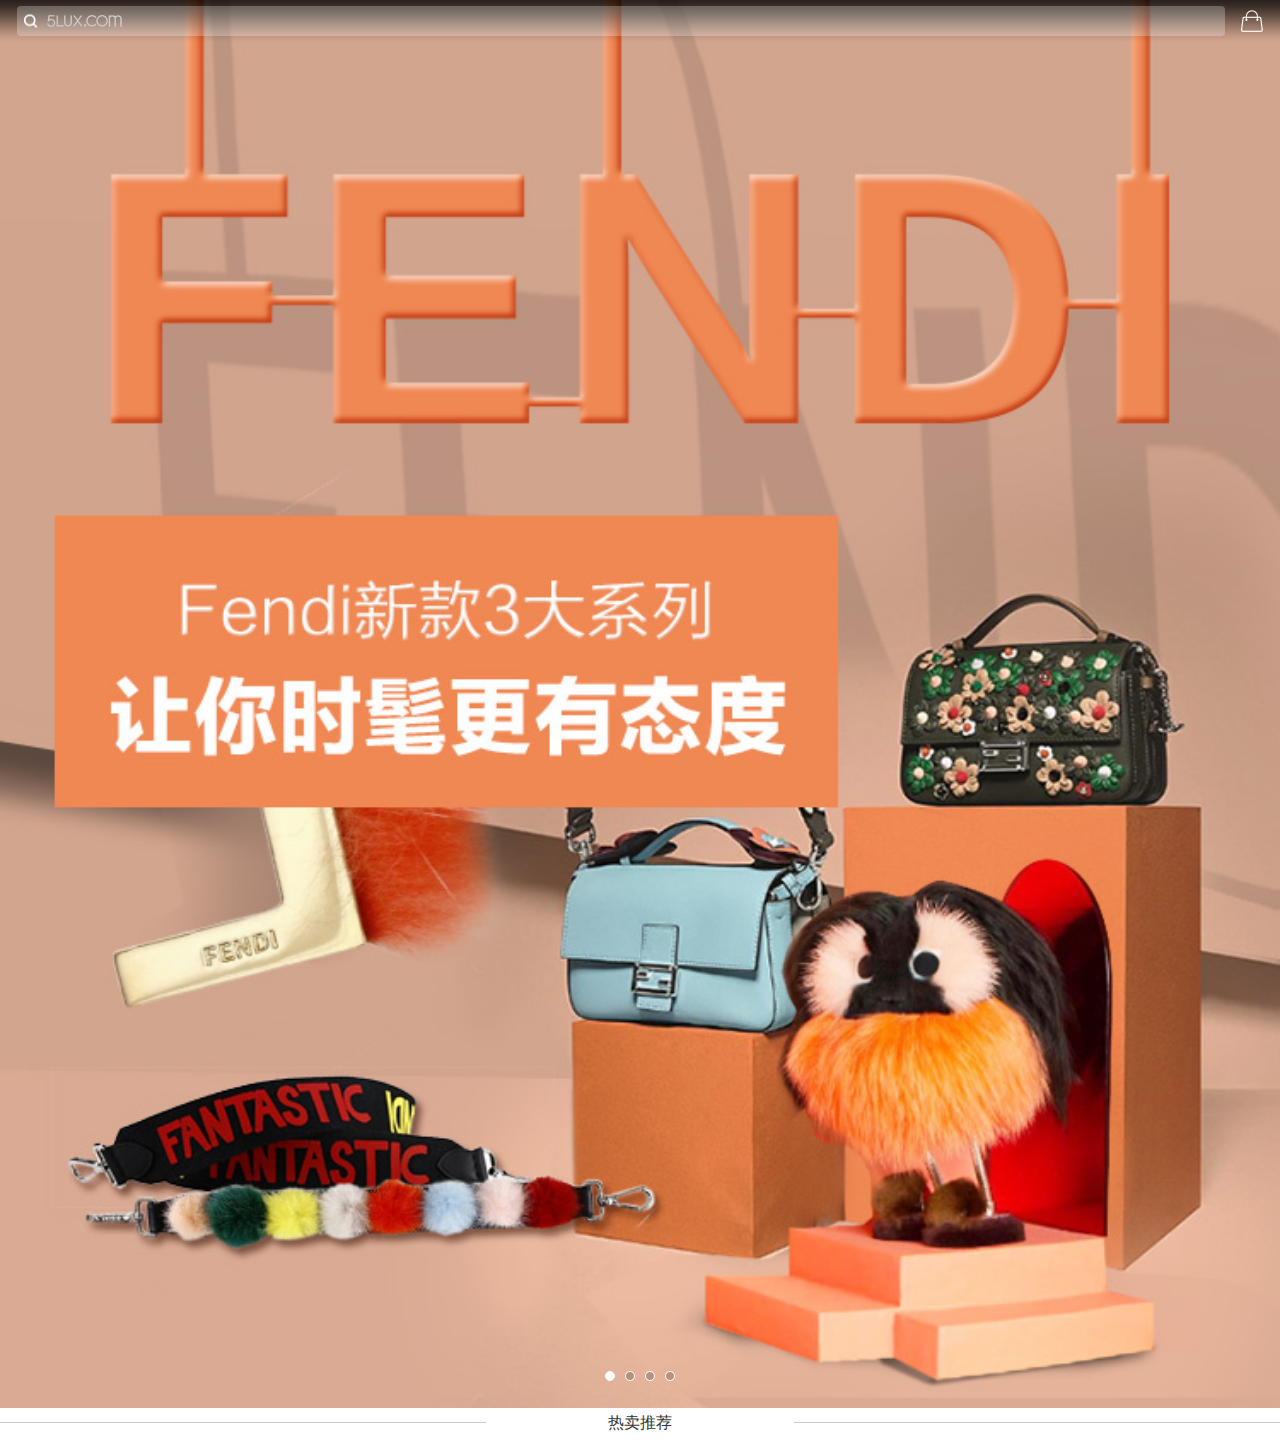
<file: index.html>
<!doctype html>
<html lang="en">
<head>
  <meta charset="UTF-8">
  <meta name="viewport"
        content="width=device-width, user-scalable=no, initial-scale=1.0, maximum-scale=1.0, minimum-scale=1.0">
  <meta http-equiv="X-UA-Compatible" content="ie=edge">
  <title>Document</title>
  <link rel="stylesheet" href="css/base.css">
  <link rel="stylesheet" href="frame/swiper/swiper-3.4.2.min.css">
  <link rel="stylesheet" href="css/index.css">
</head>
<body>
  <!-- 首页搜索框 -->
  <div class="search-box">
    <div class="search-box-wrap">
      <div class="search">
        <i class="search-pic"></i>
        <b class="web-address"></b>
      </div>
    </div>
    <span class="totalNum">0</span>
    <span id="shop-bag" class="shop-bag"></span>
  </div>

  <!-- 首页banner -->
  <section class="index-banner">
    <div class="swiper-container">
      <div class="swiper-wrapper">
        <div class="swiper-slide">
          <a href="#">
            <img src="images/banner01.jpg" alt="">
          </a>
        </div>
        <div class="swiper-slide">
          <a href="#">
            <img src="images/banner02.jpg" alt="">
          </a>
        </div>
        <div class="swiper-slide">
          <a href="#">
            <img src="images/banner03.jpg" alt="">
          </a>
        </div>
        <div class="swiper-slide">
          <a href="#">
            <img src="images/banner04.jpg" alt="">
          </a>
        </div>
      </div>
      <!-- 如果需要分页器 -->
      <div class="swiper-pagination"></div>
    </div>
  </section>

  <!-- 热卖推荐 -->
  <section class="hot-pro">
    <h3 class="hot-pro-title"><span class="hot-pro-title-txt">热卖推荐</span></h3>
    <div class="hot-pro-con">
      <div>
        <ul id="pro-list" class="pro-list clearfix">

        </ul>
      </div>
    </div>
  </section>
  <div class="gotop"></div>
  <!-- 底部导航区 -->
  <nav id="bottom-nav" class="index-nav">
    <ul>
      <!--注意i里面是不能加div的这里我将i转成了块才可以，不过不是很好-->
      <li class="index-nav-list selected"><a href="index.html"><i><div class="mark"></div></i><p class="index-nav-list-des">首页</p></a></li>
      <li class="index-nav-list  myOrder"><a href="javascript:(0)"><i><div class="mark"></div></i><p class="index-nav-list-des">订单</p></a></li>
      <li class="index-nav-list myCart"><a href="javascript:(0)"><i><div class="mark"></div></i><p class="index-nav-list-des">购物车</p></a></li>
      <li class="index-nav-list personalCenter"><a href="javascript:(0)"><i><div class="mark"></div></i><p class="index-nav-list-des">我的</p></a></li>
      <li class="index-nav-list"><a href="javascript:(0)"><i><div class="mark"></div></i><p class="index-nav-list-des">更多</p></a></li>
    </ul>
  </nav>
  
  <script type="text/javascript" src="frame/jquery-3.2.1.min.js"></script>
  <script type="text/javascript" src="frame/swiper/swiper-3.4.2.jquery.min.js"></script>
  <script type="text/javascript" src="js/common.js"></script>
  <script type="text/javascript" src="js/index.js"></script>
  <script type="text/javascript" src="js/backtotop.js"></script>
</body>
</html>
</file>
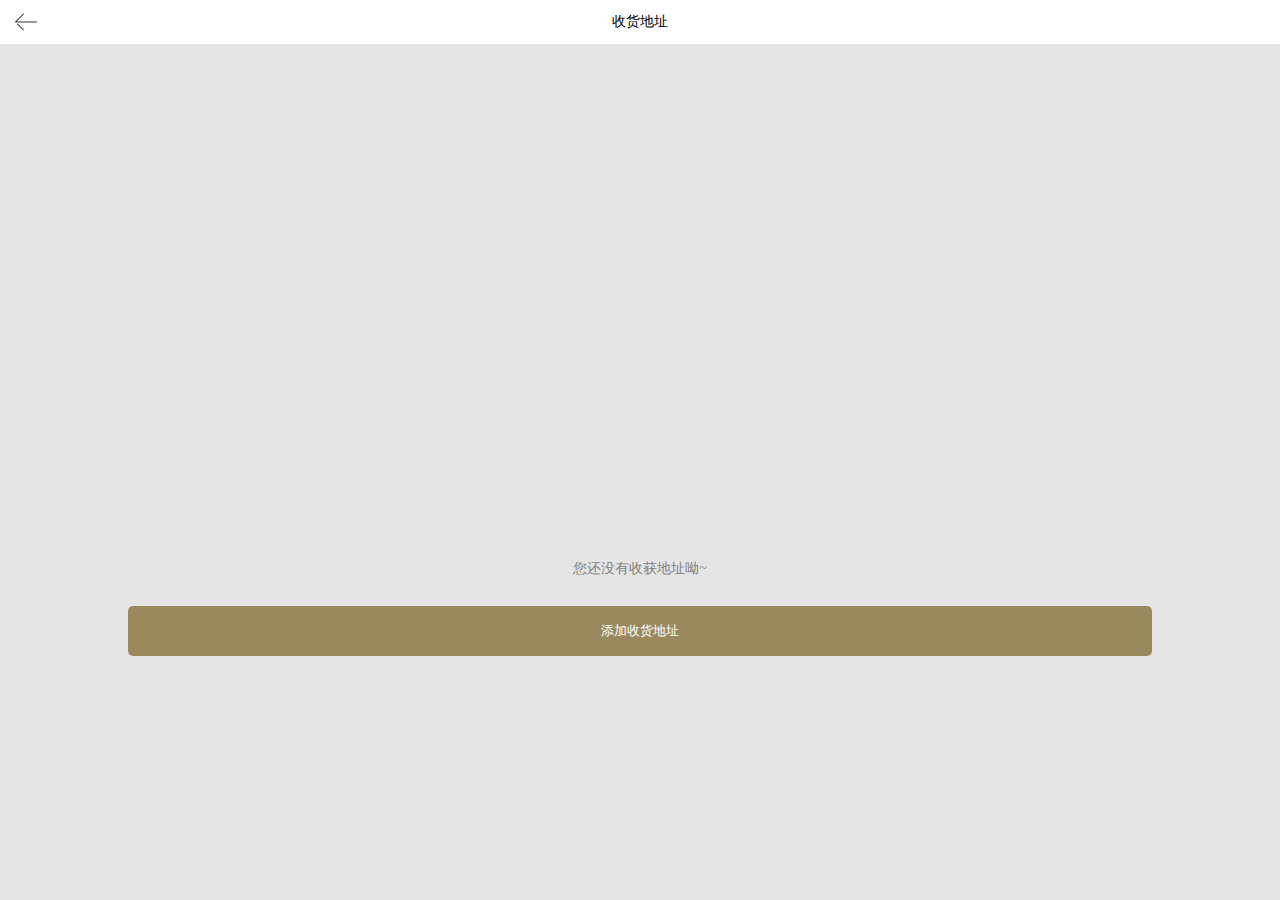
<file: address.html>
<!DOCTYPE html>
<html lang="en">
<head>
  <meta charset="UTF-8">
  <meta name="viewport"
        content="width=device-width, user-scalable=no, initial-scale=1.0, maximum-scale=1.0, minimum-scale=1.0">
  <meta http-equiv="X-UA-Compatible" content="ie=edge">
  <title>收货地址</title>
  <link rel="shortcut icon" href="images/favicon.ico" >
  <link rel="stylesheet" href="css/base.css">
  <link rel="stylesheet" href="css/alert.css">
  <link rel="stylesheet" href="css/address.css">
</head>
<body>
<div class="address-box">
  <div class="address-message" id="address-message">
    <div class="address-box-head">
      <div class="back" id="returnPersonal"><a href="javascript:history.back()" style="display: block;height: 100%"></a></div>
      <div class="head-title">收货地址</div>
    </div>
    <ul id="address-piece"></ul>
    <div class="add-box" id="add-box">
      <p class="add-text">您还没有收获地址呦~</p>
      <input type="button" class="add-button" value="添加收货地址" id="add-button">
    </div>
    <div class="address-box-foot" id="add-foot">
      <input type="button" class="newadd-button" value="新增收货地址" id="newadd">
      <input type="button" class="agree" value="确定" id="agree">
    </div>
  </div>
  <div class="hidden" id="hidden">
    <div class="address-box-head">
      <div class="back" id="returnback"></div>
      <div class="head-title">添加收货地址</div>
      <div class="save" id="save">保存</div>
    </div>
      <div class="address-box-context">
        <div class="default">
          <span class="default-text">设置为默认</span>
          <span class="default-button"></span>
        </div>
      </div>
      <div class="name-box">
        <span class="name">收货人</span>
        <input placeholder="请输入姓名" class="name-text" id="name">
      </div>
      <div class="phone-box">
        <span class="phone">手机</span>
        <input placeholder="请输入手机号" class="phone-text" id="tel">
      </div>
      <div class="area-box" id="area-box">
        <span class="area">所在区域</span>
        <span class="area-detail" id="area-detail">省-市-区</span>
        <span class="more"></span>
      </div>
      <div class="postcode-box">
        <span class="postcode">邮编</span>
        <input placeholder="请输入邮编" class="postcode-text" id="postcode">
      </div>
      <div class="detail-address-box">
        <span class="detail-address">详细地址</span>
        <input placeholder="请输入地址" class="detail-address-text" id="detail-address">
      </div>
  </div>
  <div class="address-choose" id="address-choose">
    <div class="address-box-head">
      <div class="back" id="back"></div>
      <div class="head-title">添加收货地址</div>
    </div>
    <div class="address-nav" id="address-nav">
      <div class="nav-text" id="text1">请选择
        <span class="nav-col"></span>
      </div>
    </div>
    <div class="nav-select-box">
      <ul class="province">
        <li class="nav-select" id="beijing">北京</li>
        <li class="nav-select">安徽</li>
        <li class="nav-select">福建</li>
        <li class="nav-select">甘肃</li>
        <li class="nav-select">广东</li>
        <li class="nav-select">广西</li>
        <li class="nav-select">贵州</li>
        <li class="nav-select">海南</li>
        <li class="nav-select">河北</li>
        <li class="nav-select">河南</li>
        <li class="nav-select">黑龙江</li>
        <li class="nav-select">湖北</li>
        <li class="nav-select">湖南</li>
        <li class="nav-select">吉林</li>
        <li class="nav-select">江苏</li>
        <li class="nav-select">江西</li>
        <li class="nav-select">辽宁</li>
        <li class="nav-select">内蒙古</li>
        <li class="nav-select">宁夏</li>
        <li class="nav-select">青海</li>
        <li class="nav-select">山东</li>
        <li class="nav-select">山西</li>
        <li class="nav-select">陕西</li>
        <li class="nav-select">山东</li>
        <li class="nav-select">上海</li>
        <li class="nav-select">四川</li>
        <li class="nav-select">天津</li>
        <li class="nav-select">西藏</li>
        <li class="nav-select">新疆</li>
        <li class="nav-select">云南</li>
        <li class="nav-select">浙江</li>
        <li class="nav-select">重庆</li>
        <li class="nav-select">香港</li>
        <li class="nav-select">澳门</li>
        <li class="nav-select">台湾</li>
      </ul>
      <ul class="city"></ul>
      <ul class="region"></ul>
    </div>
  </div>
</div>
<script src="frame/jquery-3.2.1.min.js"></script>
<script src="js/common.js"></script>
<script src="js/animate.js"></script>
<script src="js/alert.js"></script>
<script src="js/address.js"></script>
</body>
</html>
</file>
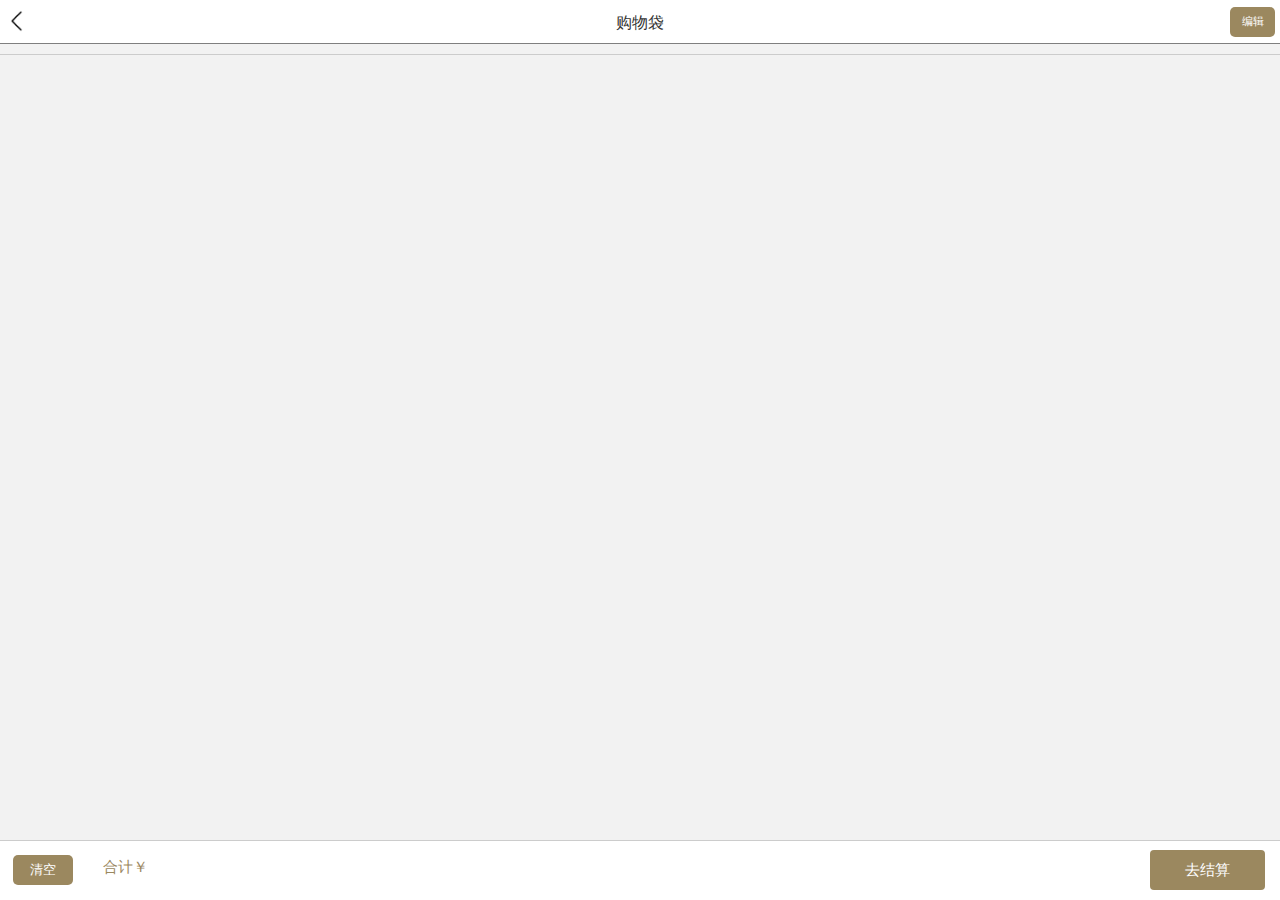
<file: cart.html>
<!DOCTYPE html>
<html lang="en">

<head>
    <meta charset="UTF-8">
    <meta name="viewport" content="width=device-width, initial-scale=1.0">
    <meta http-equiv="X-UA-Compatible" content="ie=edge">
    <title>Document</title>
    <link rel="stylesheet" href="css/base.css">
    <link rel="stylesheet" href="css/orderPagetoast.css">
    <link rel="stylesheet" href="css/cart.css">
</head>

<body>
    <div class="cart_flux">
        <div class="cart_shop">
            <div class="cart_toptap">

                <a href="javascript:history.back();" class="cart_return"></a>
                <div class="cart_text">
                    购物袋
                    <span></span>
                    <button class="cart_bianji">编辑</button>
                </div>
            </div>
            <div id="cart_move">
                <div style="height:0.44rem"></div>
                <div style="padding-bottom:0.6rem" style="position:relative">
                    <div class="cart_tianjia">

                    </div>
                </div>
            </div>
            <div class="cart_btm">
                <div class="cart_bleft">
                    <button class="cart_sela">清空</button>
                    <div class="cart_pic">
                        <p class="cart_sprice">合计￥
                            <span id="cart_sum"></span>
                        </p>
                    </div>
                </div>
                <a href="checkout.html">
                    <div class="cart_bright">
                        去结算
                    </div>
                </a>
            </div>
        </div>
    </div>
    <div class="cart_confirm">
        <div class="cart_title">
            确认要删除吗?
        </div>
        <span class="cart_ok">
            确定
        </span>
        <span class="cart_cancel">
            取消
        </span>
    </div>
    <div class="cart_confirm1">
        <div class="cart_title">
            是否要清空整个购物车吗？
        </div>
        <span class="cart_ok">
            是
        </span>
        <span class="cart_cancel">
            否
        </span>
    </div>
    <script src="frame/jquery-3.2.1.min.js"></script>
    <script type="text/javascript" src="js/common.js"></script>
    <script type="text/javascript" src="js/orderPagetoast.js"></script>
    <script src="js/cart.js"></script>
</body>

</html>
</file>
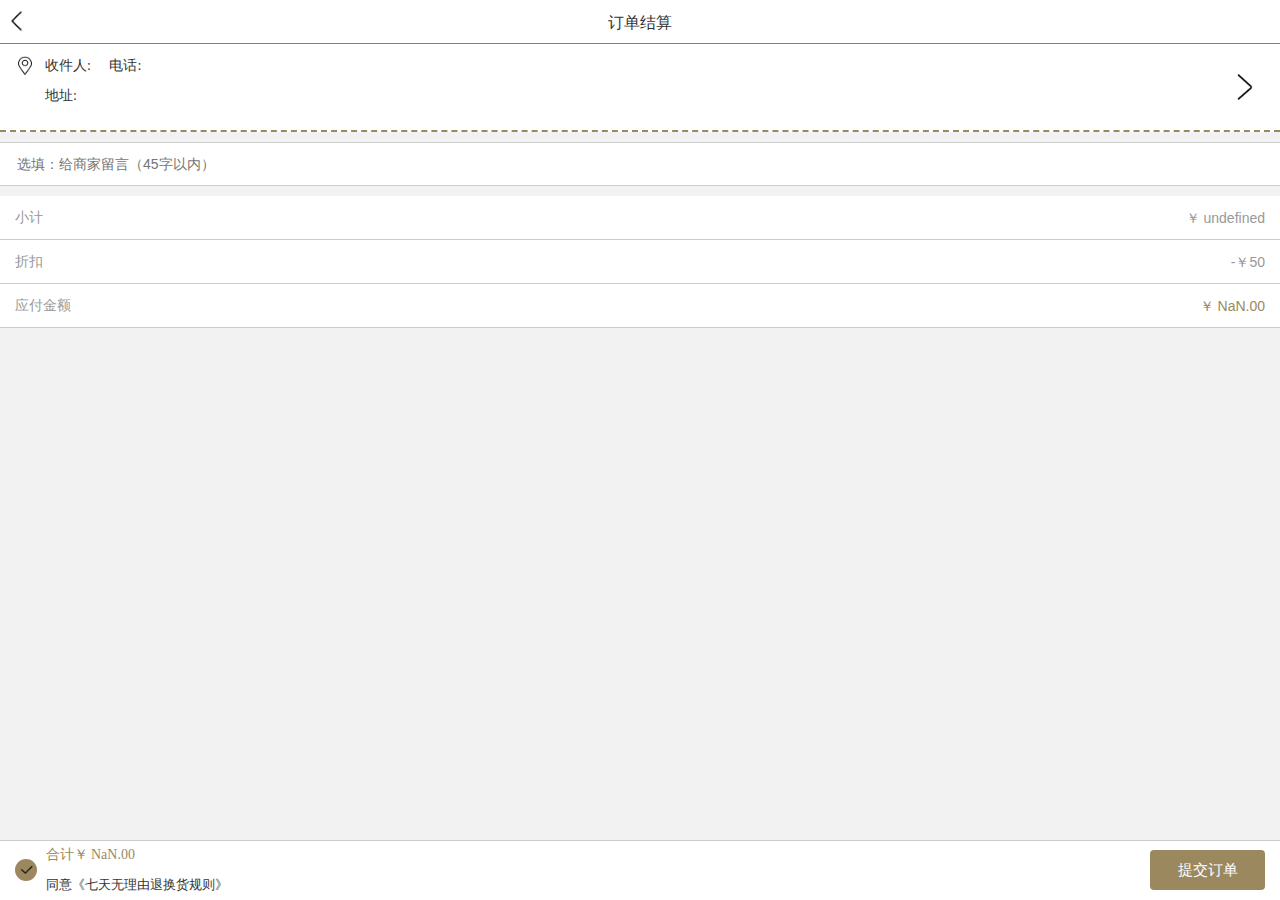
<file: checkout.html>
<!DOCTYPE html>
<html lang="en">

<head>
    <meta charset="UTF-8">
    <meta name="viewport" content="width=device-width, initial-scale=1.0">
    <meta http-equiv="X-UA-Compatible" content="ie=edge">
    <title>Document</title>
    <link rel="stylesheet" href="css/base.css">
    <link rel="stylesheet" href="css/checkout.css">
</head>

<body>
    <div class="checkout_flux">
        <div class="checkout_shop">
            <div class="checkout_toptap">
                <a href="javascript:history.back()" class="checkout_return"></a>
                <div class="checkout_text">
                    订单结算
                </div>
            </div>
            <div class="checkout_warp">
                <div class="checkout_con">
                    <div class="checkout_address">
                        <div class="checkout_adlogo">
                        </div>
                        <div class="checkout_msg">
                            <div class="checkout_adtext">
                                <span class='checkout_name'>收件人:
                                    <span class="checkout_shou"></span>
                                </span>
                                <span class='checkout_phone'>电话:
                                    <span class="checkout_dian"></span>
                            </div>
                        </div>
                        <div class="checkout_dt">
                            地址:
                            <span class="checkout_district">
                            </span>
                        </div>
                        <a href="address.html">
                            <div class="checkout_more"></div>
                        </a>
                    </div>
                    <div class="checkout_message">
                        <input type="text" class="checkout_msn" placeholder="选填：给商家留言（45字以内）">
                    </div>
                    <ul class="checkout_result">
                        <li class="checkout_list">
                            <span class="checkout_lf">小计</span>
                            <span class="checkout_ri">￥
                                <span class="checkout_xiaoji"></span>
                            </span>
                        </li>
                        <li class="checkout_list">
                            <span class="checkout_lf">折扣</span>
                            <span class="checkout_ri">-￥50</span>
                        </li>
                        <li class="checkout_list">
                            <span class="checkout_lf">应付金额</span>
                            <span class="checkout_ri" style="color:#9b885f">￥
                                <span class="checkout_yingfu"></span>
                            </span>
                        </li>
                    </ul>
                </div>
            </div>
            <div class="checkout_btm">
                <div class="checkout_bleft">
                    <div class="checkout_slogo">
                    </div>
                    <div class="checkout_btmtext">
                        <p class="checkout_btmpri">合计￥
                            <span class="checkout_heji"></span>
                        </p>
                        <p class="checkout_rular">同意《七天无理由退换货规则》</p>
                    </div>
                </div>
                <div class="checkout_bright" id="checkout_order">
                    提交订单
                </div>
            </div>
        </div>
    </div>
    <div class="checkout_confirm">
        <div class="checkout_title">
            请添加收货地址
        </div>
        <span class="checkout_ok" id="checkout_ok">
            确定
        </span>
    </div>
    <div class="checkout_confirm1">
        <div class="checkout_title">
            下订单成功
        </div>
        <span class="checkout_ok" id="checkout_que">
            确定
        </span>
    </div>
    <script src="frame/jquery-3.2.1.min.js"></script>
    <script src="js/checkout.js"></script>
</body>

</html>
</file>
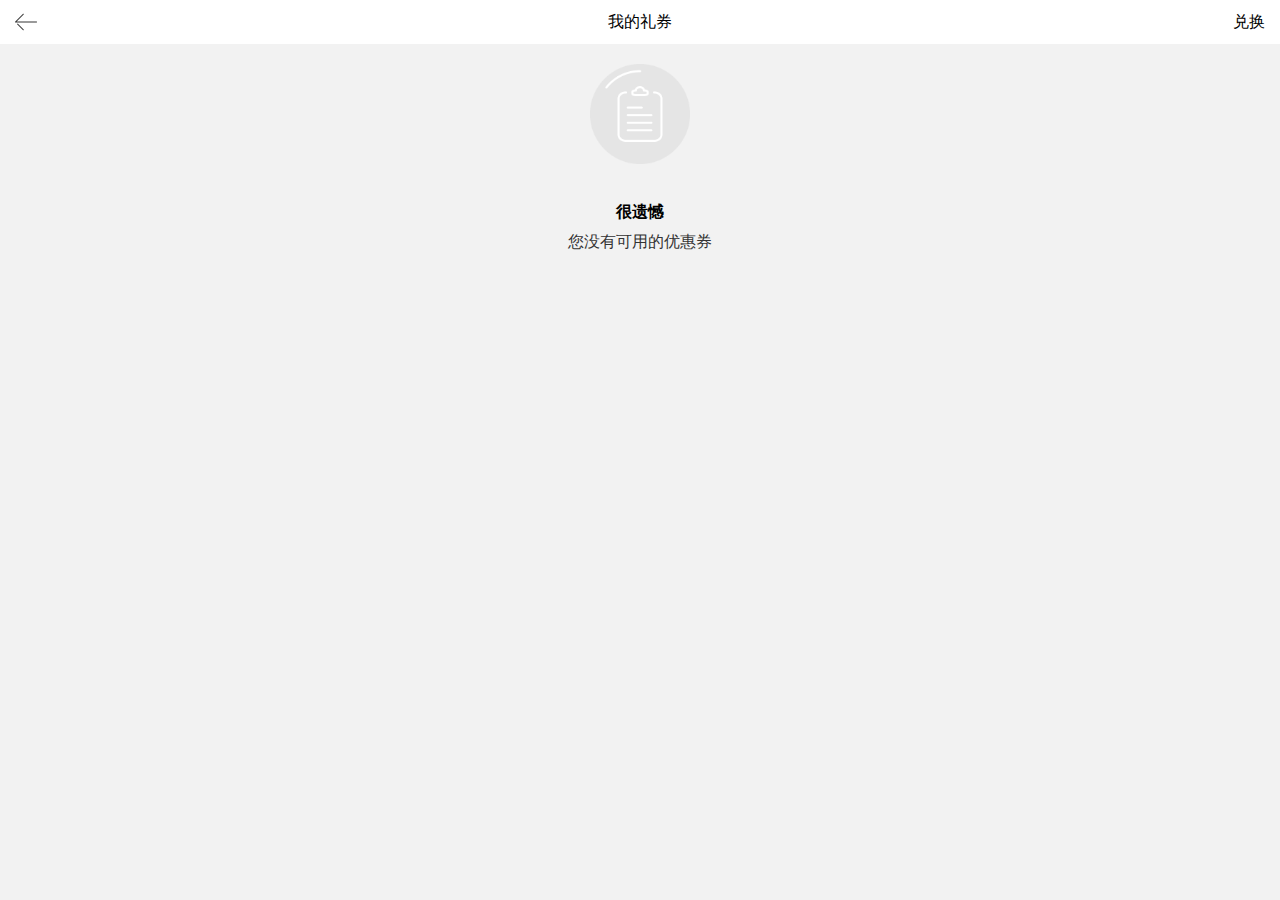
<file: Coupon.html>
<!DOCTYPE html>
<html lang="en">
<head>
    <meta charset="UTF-8">
    <title>Title</title>
    <meta name="viewport"
          content="width=device-width, user-scalable=no, initial-scale=1.0, maximum-scale=1.0, minimum-scale=1.0">
    <meta http-equiv="X-UA-Compatible" content="ie=edge">
    <link rel="shortcut icon" href="images/favicon.ico" >
    <link rel="stylesheet" href="css/base.css">
    <link rel="stylesheet" href="css/Coupon.css">
</head>
<body>
     <div class="coupon_con">
          <div class="coupon_head">
              <div class="return_common" ontouchstart="javascript:history.back();"></div>
              <div class="myCoupon">我的礼券</div>
              <div class="c_right">兑换</div>
          </div>
          <div class="coupon_mid">
              <img src="images/orderPage.png" alt="">
               <div class="coupon_text">
                   <p id="fail">很遗憾</p>
                   <p>您没有可用的优惠券</p>
               </div>
          </div>
     </div>

</body>
</html>
</file>
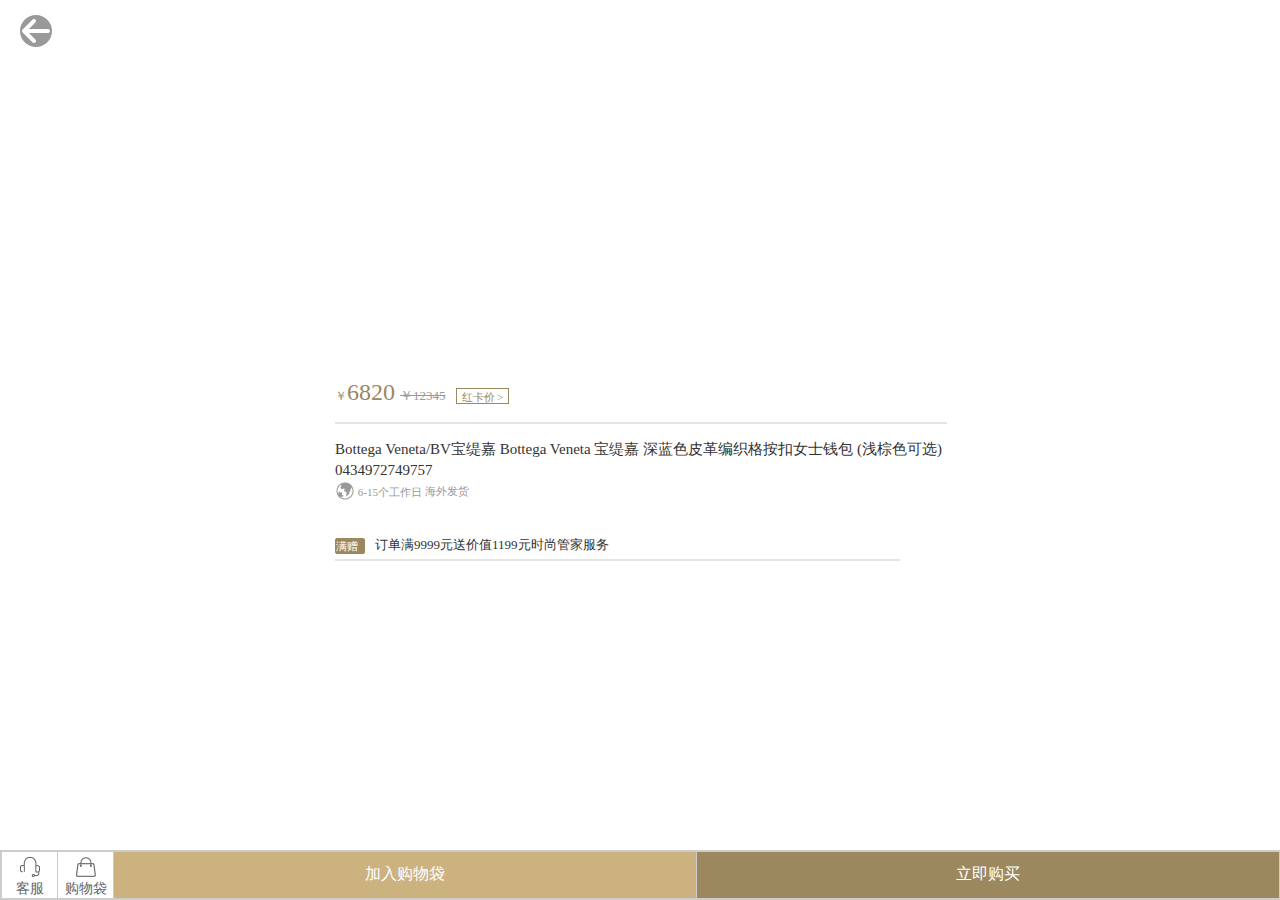
<file: detail.html>
<!doctype html>
<html lang="en">
<head>
  <meta charset="UTF-8">
  <meta name="viewport"
        content="width=device-width, user-scalable=no, initial-scale=1.0, maximum-scale=1.0, minimum-scale=1.0">
  <meta http-equiv="X-UA-Compatible" content="ie=edge">
  <link rel="icon" href="images/favicon.ico">
	<title>第五大道奢侈品网-中国首家奢侈品O2O网购平台，新款同步，门店提货_第五大道:中国首家奢侈品和商务礼品销售中心，Gucci、Prada 普拉达、Burberry 巴宝莉、Cartier 卡地亚、Tiffany、Coach</title>
  <link rel="stylesheet" href="css/base.css">
	<link rel="stylesheet" href="frame/swiper/swiper-3.4.2.min.css" />
  <link rel="stylesheet" type="text/css" href="frame/swiper/animate.css"/>
  <link rel="stylesheet" type="text/css" href="css/orderPagetoast.css"/>
  <link rel="stylesheet" type="text/css" href="css/detail.css"/>
</head>
<body>
	<header>
<!--轮播图-->
		<div class="detail_banner">
			<div class="swiper-container"><!--swiper容器[可以随意更改该容器的样式-->  
		    <div class="swiper-wrapper">  
		        <div class="swiper-slide"></div>  
		        <div class="swiper-slide"></div>  
		        <div class="swiper-slide"></div>  
		        <div class="swiper-slide"></div>
		    </div>  
		    <div class="swiper-pagination" ></div><!--分页器-->  
			</div>
		</div>
		<div class="detail_car">
			<a href="javascript:history.back();">
				<img src="images/left.png" alt="" />
			</a>
		</div>

<!--隐藏的背景-->
		<div class="redcardbg"></div>
		<div class="productParm ani" swiper-animate-effect="fadeInUp"
      			swiper-animate-duration="1s"
      			swiper-animate-delay="0s">
			<div class="pttitle border-1px">
				<div class="ptimg">
					<img  src="images/shop_xiangqing.jpg">
				</div> 
				<div class="titleright">
					<div class="name">Bottega Veneta 宝缇嘉 深蓝色皮革编织格按扣女士钱包 (浅棕色可选) 0434972749757</div>
					<div class="price hide_price">￥6820 x <b>1</b></div>
					<div class="regular">
						<span> 颜色:浅棕色 </span>
					</div>
				</div>
				<span class="close"></span>
			</div>
			<div class="ptcon">
				<div>
					<ul class="pt_list_wp">
						<li class="pt_list border-1px">
							<div class="pt_list_tt">颜色</div>
							<ul class="pt_list_con">
								<li class="pt_list_son"> 黑色 </li>
								<li class="pt_list_son ptsel"> 浅棕色 </li>
							</ul> 
						</li> 
					</ul> 
					<div class="pt_list_num"> 
						<div class="title">数量</div>
						<div class="numbtn">
							<span class="left">-</span>
							<span class="center">1</span>
							<span class="right">+</span>
						</div>
					</div>
				</div>
			</div> 
			
			<div class="ptbtn" id="addCar"><b id="addCar1">加入购物袋</b></div>
		</div>

<!--商品详情-->
		<div class="detail_price">
			<div class="extra">
				<div class="con1">
					<div class="price">
						<span style="font-size:12px">￥</span>6820
					</div>
					<div class="oldprice">￥12345</div>
					<div class="note">
						<span>红卡价</span>
						<span class="fight">></span>
					</div>
				</div>
			</div>
		</div>
		
		<div class="detail_text">
			<div class="detail_txt">
				 <div>Bottega Veneta/BV宝缇嘉 Bottega Veneta 宝缇嘉 深蓝色皮革编织格按扣女士钱包 (浅棕色可选) 0434972749757 </div>
			</div>
			<div class="pre">
				<span class="logo"></span>
				<span class="cont">6-15个工作日</span>
				<span>海外发货</span>
			</div>
		</div>
	
		<div class="premeto">
			<div class="cost border-1px">
				<div class="cost_con">
					<div class="moreborder" style="position:relative">
						<span class="more"></span>
					</div>
					<div class="low">
						<span class="left">满赠</span>
						<span class="center">订单满9999元送价值1199元时尚管家服务</span>
					</div>
				</div>
			</div>
		</div>

<!--底部-->
		<div class="detail_btm">
			<a href="#" class="detail_span kefy">
				<span class="lg">
					<span class="detail_logo"></span>
					<span class="detail_text1">客服</span>
				</span>
			</a>
			<a class="detail_span gouw" id="gouw" href="javascript:(0)">
				<span class="totalNum">0</span>
				<span class="lg">
					<span class="detail_logo"></span>
					<span class="detail_text1">
						<span>购物袋</span>
					</span>
				</span>
			</a>
			<span class="span wuda"> 加入购物袋 </span>
			<span class="span goum"> 立即购买 </span>
		</div>
	</header>
	<script src="frame/jquery-3.2.1.min.js"></script>
	<script src="frame/swiper/swiper-3.4.2.jquery.min.js"></script>
	<script src="frame/swiper/swiper.animate1.0.2.min.js"></script>
	<script src="js/orderPagetoast.js"></script>
	<script src="js/common.js"></script>
  <script src="js/detail.js"></script>
  
</body>
</html>
</file>
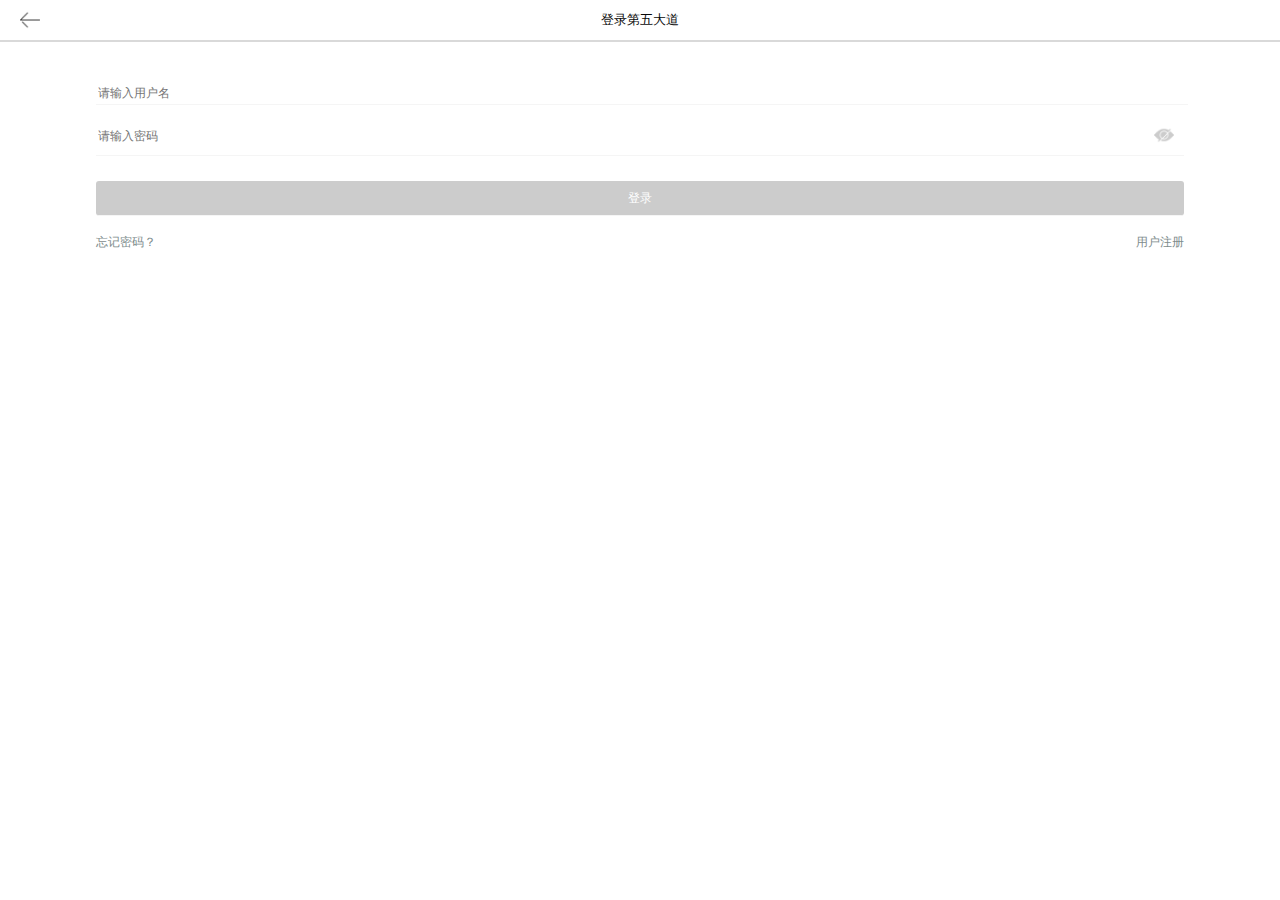
<file: login.html>
<!DOCTYPE html>
<html>
	<head>
		<meta charset="UTF-8">
		<meta name="viewport" content="width=device-width, initial-scale=1.0">
    <meta http-equiv="X-UA-Compatible" content="ie=edge">
		<title>第五大道-登录</title>
		<link rel="stylesheet" type="text/css" href="css/base.css"/>
		<link rel="stylesheet" type="text/css" href="css/login.css"/>
	</head>
	<body>
		<nav class="login-nav">
			<div class="go-back">
				<a href="index.html" class="go-back-a"></a>
			</div>
			<div class="login-caption">
				<p>登录第五大道</p>
			</div>
		</nav>
		<div class="login-body">
			<form class="login-form">
				<input type="text" id="login-account" class="login-account" placeholder="请输入用户名" />
				<div id="login-password" class="login-password">
					<input class="login-password-input" id="login-password-input" type="password" placeholder="请输入密码"/>
					<i class="visual" id="visual"></i>
					<i class="clean-password" id="clean-password"></i>
				</div>
				<span id="Login-err" class="Login-err">
					用户名或密码错误
				</span>
				<input type="button" id="login-button" class="login-button" value="登录" />
				<div class="login-form-bottom">
					<a href="#" class="forget-password">忘记密码？</a>
					<a href="register.html" class="user-register">用户注册</a>
				</div>
			</form>
		</div>
		<script src="frame/jquery-3.2.1.min.js" type="text/javascript" charset="utf-8"></script>
		<script src="js/common.js" type="text/javascript" charset="utf-8"></script>
		<script src="js/change.js" type="text/javascript" charset="utf-8"></script>
		<script src="js/LogincleanPassword.js" type="text/javascript" charset="utf-8"></script>
		<script src="js/login.js" type="text/javascript" charset="utf-8"></script>
	</body>
</html>
</file>
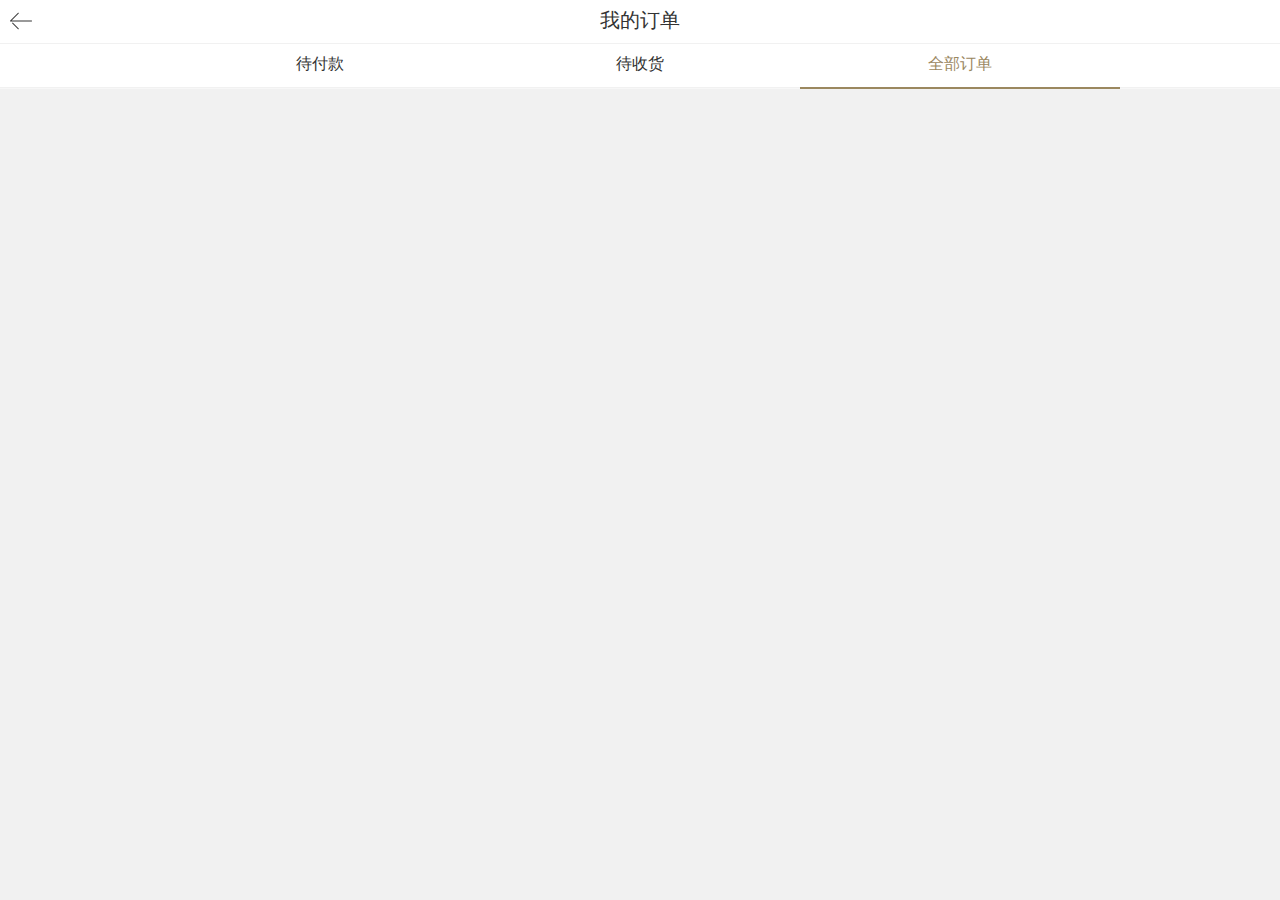
<file: orderPage.html>
<!DOCTYPE html>
<html lang="zh">

	<head>
		<meta charset="UTF-8" />
		<meta name="viewport" content="width=device-width, initial-scale=1.0" />
		<meta http-equiv="X-UA-Compatible" content="ie=edge" />
		<link rel="icon" href="images/favicon.ico">
		<title>第五大道奢侈品网-中国首家奢侈品O2O网购平台，新款同步，门店提货_第五大道:中国首家奢侈品和商务礼品销售中心，Gucci、Prada 普拉达、Burberry 巴宝莉、Cartier 卡地亚、Tiffany、Coach</title>
		<link rel="stylesheet" href="css/base.css">
		<link rel="stylesheet" href="css/orderPage.css">
		<link rel="stylesheet" href="css/confirm.css">
		<link rel="stylesheet" href="css/orderPagetoast.css">
	</head>

	<body>
		<div class="orderindex">
			<div class="top-context">
				<div class="ordertop">
					<a href="personalCenter.html"><div class="back"></div></a>
					<h1>我的订单</h1>
				</div>
				<nav class="order_nav">
					<div class="nav_list" id="nav_list">
						<span class="current">待付款</span>
			      <span>待收货</span>
			      <span class="last all_order">全部订单</span>
						<!--<a href="#">待付款</a>
						<a href="#">待收货</a>
						<a href="#" class="all_order">全部订单</a>-->
					</div>
				</nav>
			</div>
			<div class="order_context" id="context">
				<div  name="hid">
					<div class="order_no_body">
						<div class='order_no_top'></div>
						<p class='order_1'>暂无相关订单</p>
						<p class='order_2'>您还没有待付款订单哦</p>
						<p class='order_back'>
							<a href='index.html'><span>返回首页</span></a>
						</p>
					</div>
				</div>
	      <div name="hid">
	      	<div class="order_no_body">
						<div class='order_no_top'></div>
						<p class='order_1'>暂无相关订单</p>
						<p class='order_2'>您还没有待收货订单哦</p>
						<p class='order_back'>
							<a href='index.html'><span>返回首页</span></a>
						</p>
					</div>
	      </div>
	      <div class="current" name="hid">
	      	<div id="order-table"></div>
	      </div>
				
				<!--没有订单时显示的内容-->
				<!--<div class="order_no_body">
							<div class='order_no_top'></div>
							<p class='order_1'>暂无相关订单</p>
							<p class='order_2'>您还没有相关订单哦</p>
							<p class='order_back'>
								<a href='index.html'><span>返回首页</span></a>
							</p>
						</div>-->
				<!--有订单时显示的内容-->
					<!--<table>
	      		<thead>
		          <th>订单号</th>
		          <th>总价</th>
		          <th><span data-id="${obj.order_id}" class="cancel-order" id="order">取消订单</span></th>
	      		</thead>
	        	<tr>
	            <td>
	          		<img src="images/orderPage.png">
	        		</td>
			        <td>
			        	<p>商品名称</p>
			        </td>
			        <td><span>价格</span><i>数量</i></td>
	        	</tr>
	    		</table>-->
			</div>
		</div>
		<script src="js/myajax.js" type="text/javascript" charset="utf-8"></script>
		<script src="js/jquery-3.2.1.js" type="text/javascript" charset="utf-8"></script>
		<script src="js/common.js" type="text/javascript" charset="utf-8"></script>
		<script src="js/orderPagetoast.js" type="text/javascript" charset="utf-8"></script>
		<script src="js/orderPage.js" type="text/javascript" charset="utf-8"></script>
		<script src="js/confirm.js" type="text/javascript" charset="utf-8"></script>
		<script src="js/orderTeb.js" charset="utf-8"></script>
	</body>

</html>
</file>
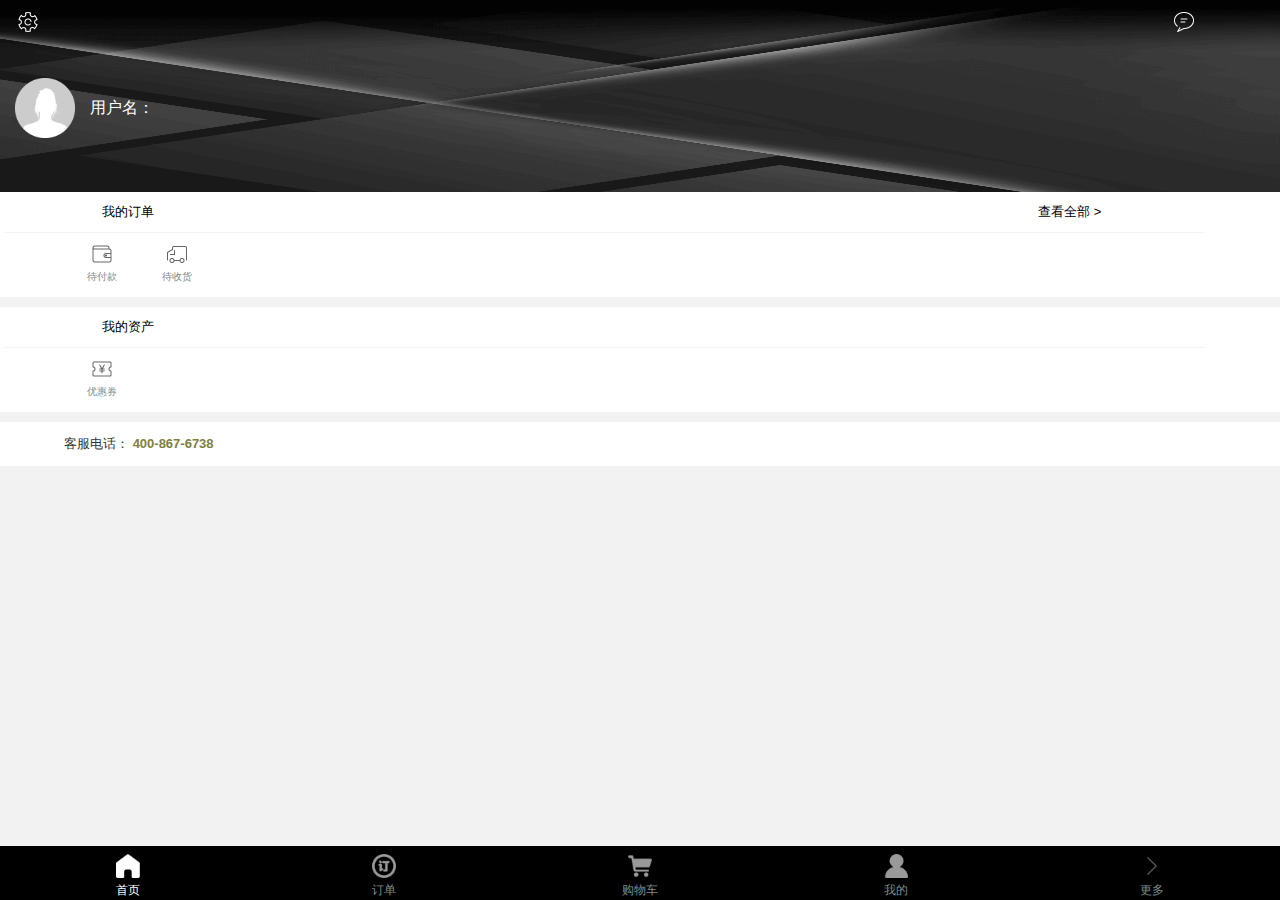
<file: personalCenter.html>
<!DOCTYPE html>
<html lang="en">
<head>
    <meta charset="UTF-8">
    <title>个人中心</title>
    <meta name="viewport"
          content="width=device-width, user-scalable=no, initial-scale=1.0, maximum-scale=1.0, minimum-scale=1.0">
    <meta http-equiv="X-UA-Compatible" content="ie=edge">
    <link rel="shortcut icon" href="images/favicon.ico" >
    <link rel="stylesheet" href="css/base.css">
    <link rel="stylesheet" href="css/personalCenter.css">
    <link rel="stylesheet" href="frame/swiper/swiper-3.4.2.min.css">
    <link rel="stylesheet" href="css/index.css">
</head>
<body>
  <div class="flux_m" id="app">
      <!--缓冲页-->
      <div class="f_lux">Loding....</div>
      <!--收货地址设置页-->
      <div class="upInfo">
          <div class="cover-bg"></div>
          <!--顶部-->
          <div class="upInfo_top">
              <div class="return_last"></div>
              <div class="customer_photo"></div>
          </div>
          <!--中间-->
          <div class="upInfo_btm">
              <div class="info_cheig btm_10">
                  <div class="up_1_tx">用户名</div>
                  <div class="up_r_tx upInfo_username">aaa</div>
              </div>
              <div class="age">
                  <div class="info_cheig" id="birthday">
                      <div class="up_1_tx">生日</div>
                      <div class="up_r_tx">0000-00-00
                          <div class="more"></div>
                      </div>
                    <input type="date" class="input-birth" value="2017-01-01"/>
                  </div>
                  <div class="info_cheig btm_10">
                      <div class="up_1_tx">性别</div>
                      <div class="up_r_tx">女
                          <div class="more"></div>
                      </div>
                  </div>
              </div>
              <!--收货地址-->
              <div class="info_cheig btm_10" id="address_jump">
                  <div class="up_1_tx">收货地址</div>
                  <div class="up_r_tx">&nbsp;&nbsp;&nbsp;&nbsp;&nbsp;&nbsp;
                      <div class="more"></div>
                  </div>
              </div>
              <div class="center_logout">
                  <a href="javascript:localStorage.clear(); location.href='index.html';">退出登录</a>
              </div>
          </div>
      </div>
      <!--个人中心页-->
      <div class="info">
          <!--上半截-->
         <div class="infoTitle">
           <div class="infoTop">
               <a href="#" class="sz"></a>
               <a href="#" class="msz"></a>
           </div>
             <div class="info-user">
                  <div class="user-img"></div>
                 <p class="user_login_name">
                     <!--用户名：-->
                 </p>
             </div>
          </div>
          <!--内容-->
         <div class="infoCon">
       <div class="info_order">
           <a href="orderPage.html" class="info_myOrder">
               <span class="myOrder_left">
                   我的订单
               </span>
               <span class="myOrder_right">
                   查看全部
                   <span>></span>
               </span>
           </a>
           <ul class="info_pay_wrap">
              <li class="info_pay_list">
                  <a href="#" class="pay_list_info">
                     <div class="pay_list_logo pay_list_logo1"></div>
                      <p class="pay_list_name">待付款</p>
                  </a>
              </li>
              <li class="info_pay_list">
                  <a href="#" class="pay_list_info">
                      <div class="pay_list_logo pay_list_logo2"></div>
                      <p class="pay_list_name">待收货</p>
                  </a>
              </li>
            </ul>
        </div>
        <div class="info_order">
           <a href="#" class="info_myOrder">
               <span class="myOrder_left">
                   我的资产
               </span>

           </a>
           <ul class="info_pay_wrap">
               <li class="info_pay_list">
                   <a href="Coupon.html" class="pay_list_info">
                       <div class="pay_list_logo pay_list_logo3"></div>
                       <p class="pay_list_name">优惠券</p>
                   </a>
               </li>
           </ul>
       </div>
        <div class="service_phone">
            客服电话： <a href="#">400-867-6738</a>
        </div>
      </div>
          <nav id="bottom-nav" class="index-nav">
              <ul>
                  <!--注意i里面是不能加div的这里我将i转成了块才可以，不过不是很好-->
                  <li class="index-nav-list selected"><a href="index.html"><i><div class="mark"></div></i><p class="index-nav-list-des">首页</p></a></li>
                  <li class="index-nav-list myOrder"><a href="#"><i><div class="mark"></div></i><p class="index-nav-list-des">订单</p></a></li>
                  <li class="index-nav-list myCart"><a href="#"><i><div class="mark"></div></i><p class="index-nav-list-des">购物车</p></a></li>
                  <li class="index-nav-list personalCenter"><a href="personalCenter.html"><i><div class="mark"></div></i><p class="index-nav-list-des">我的</p></a></li>
                  <li class="index-nav-list"><a href="#"><i><div class="mark"></div></i><p class="index-nav-list-des">更多</p></a></li>
              </ul>
          </nav>
      </div>

  </div>

</body>
<script type="text/javascript" src="frame/jquery-3.2.1.min.js"></script>
<script type="text/javascript" src="js/personalCenter.js"></script>
<script type="text/javascript" src="js/common.js"></script>
<script type="text/javascript" src="frame/swiper/swiper-3.4.2.jquery.min.js"></script>
</html>
</file>
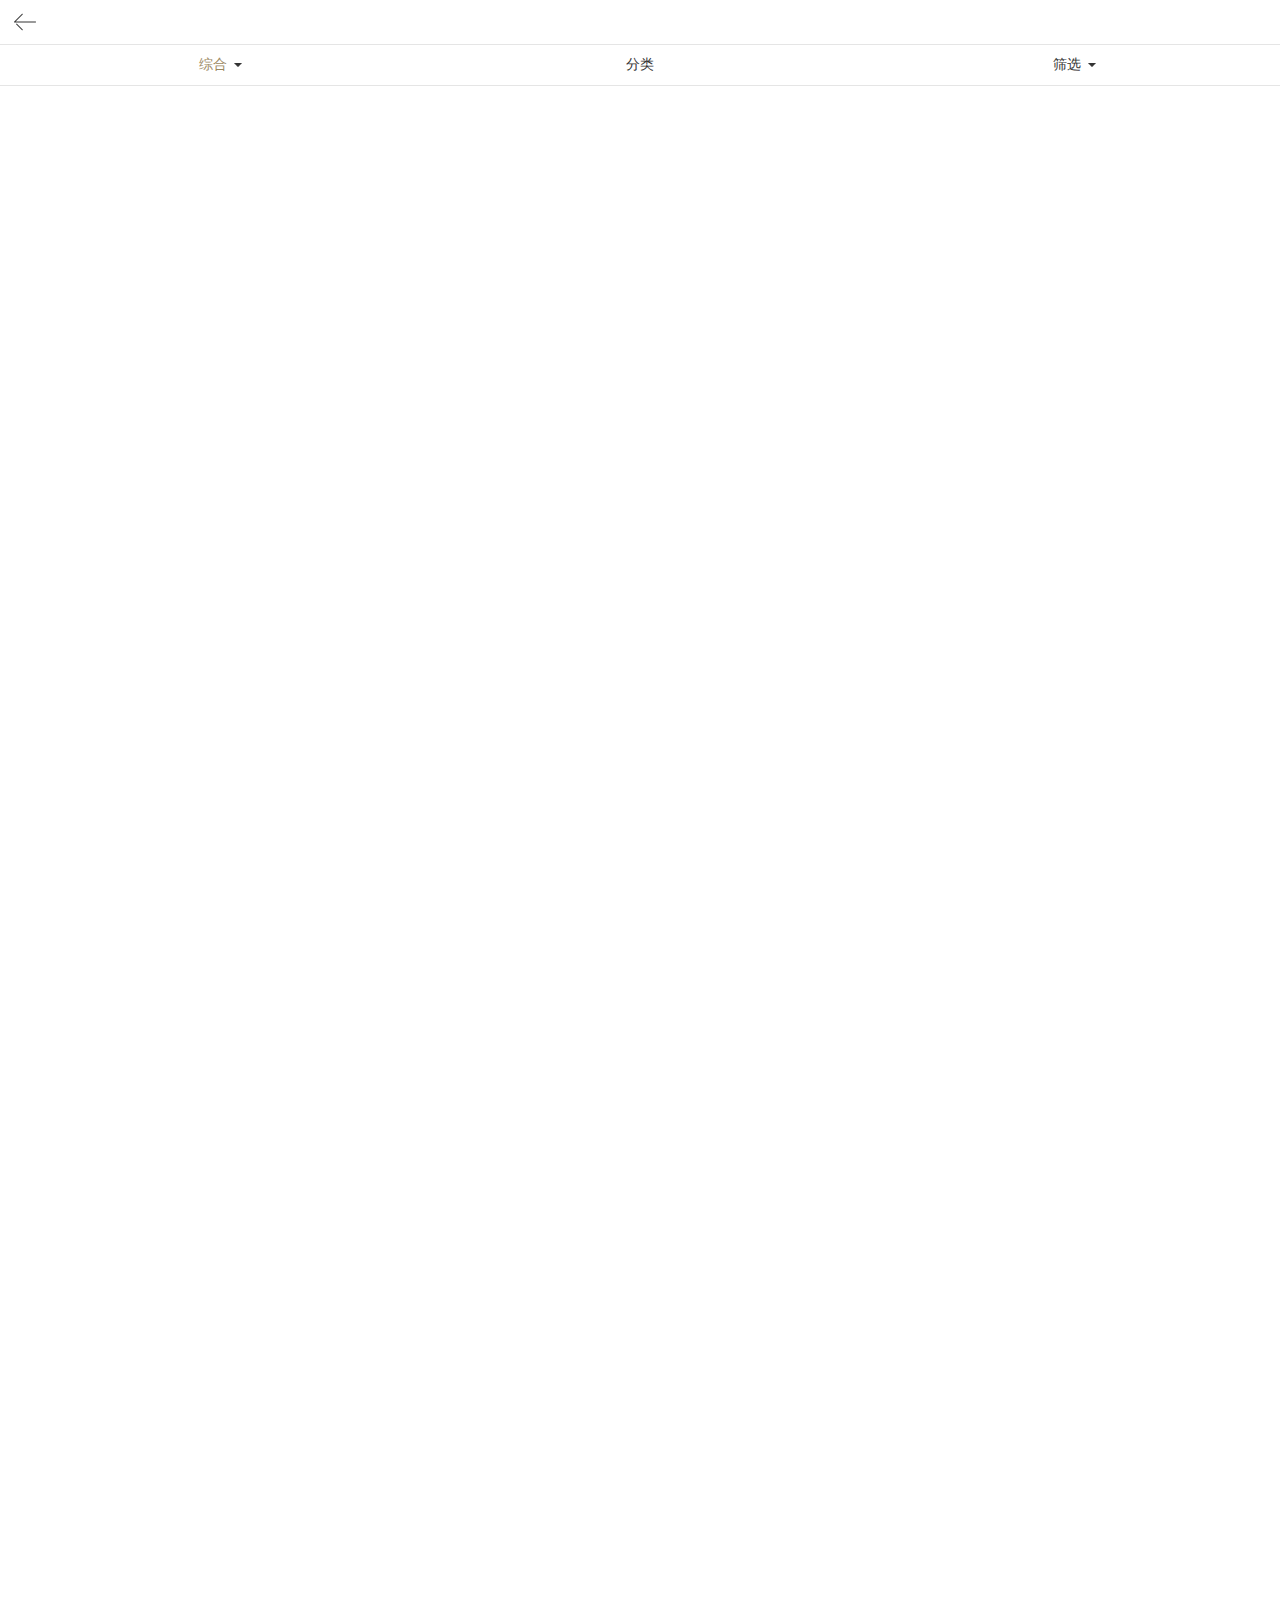
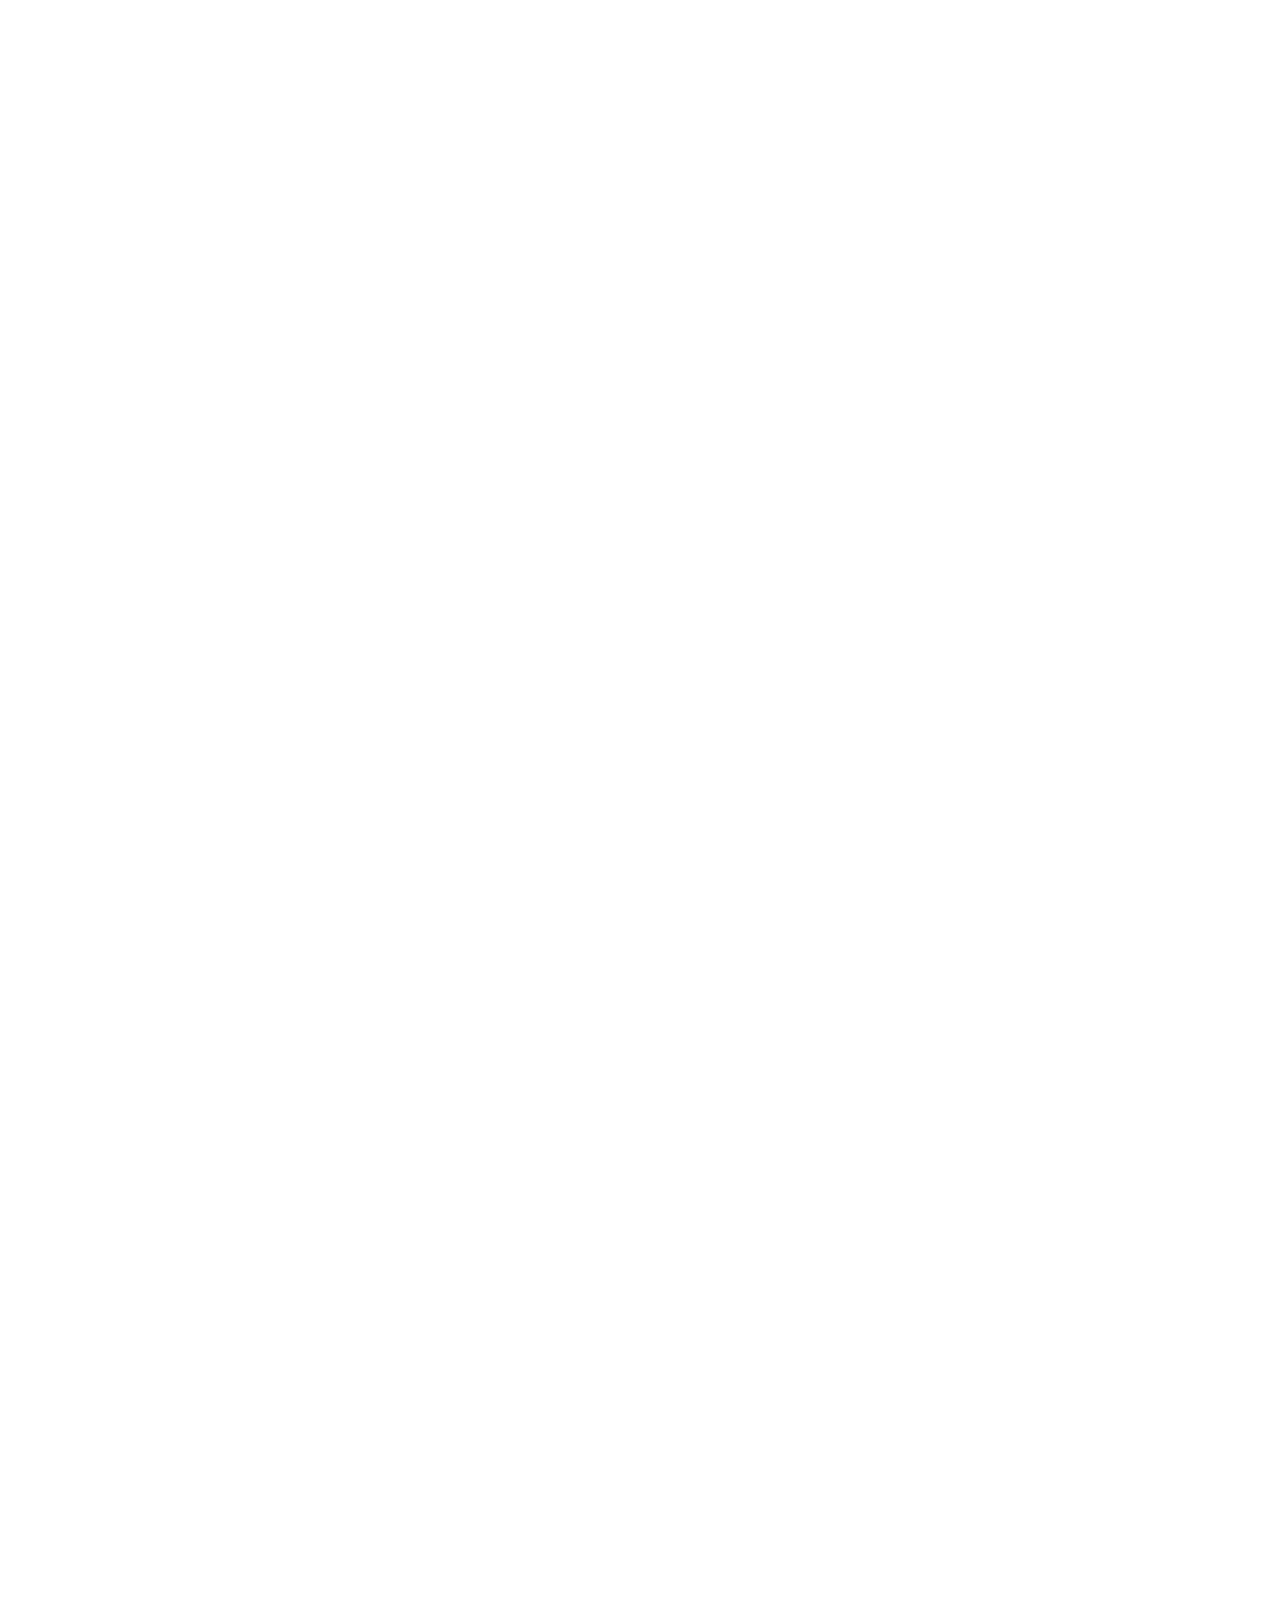
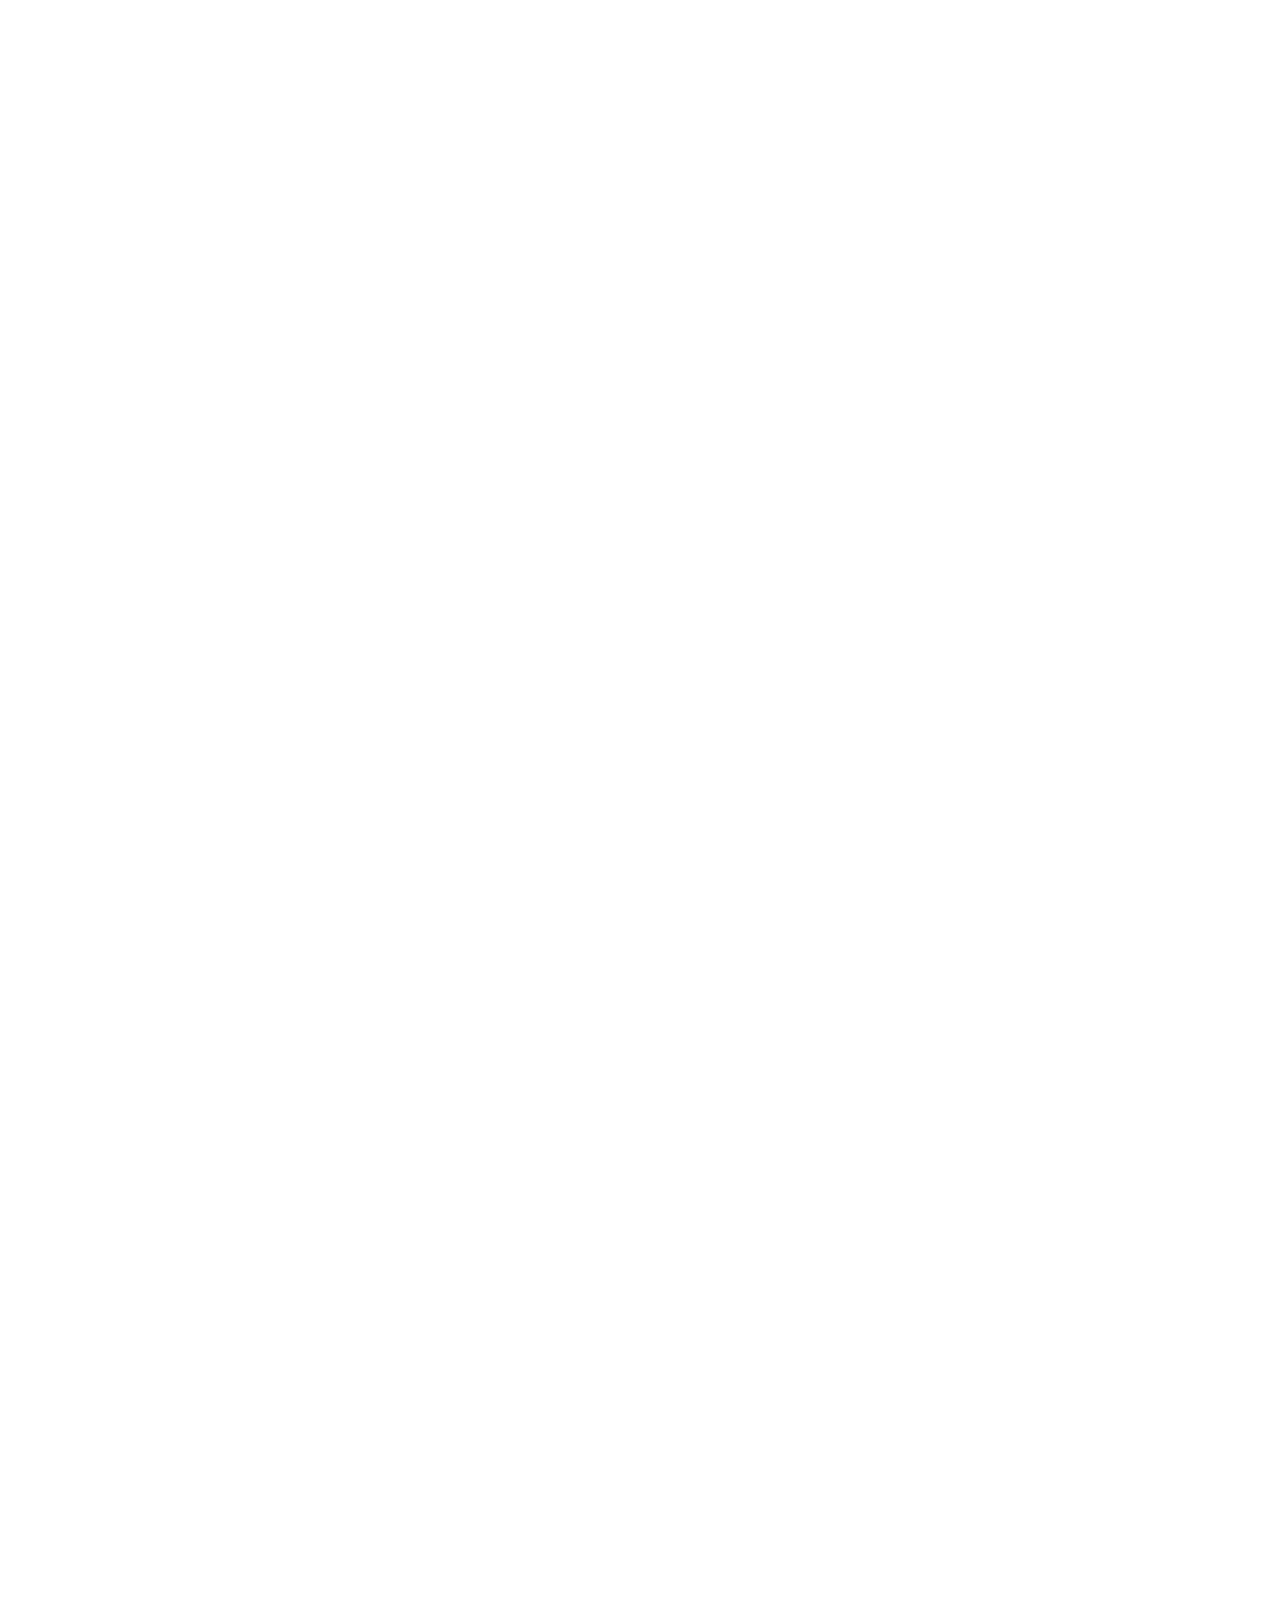
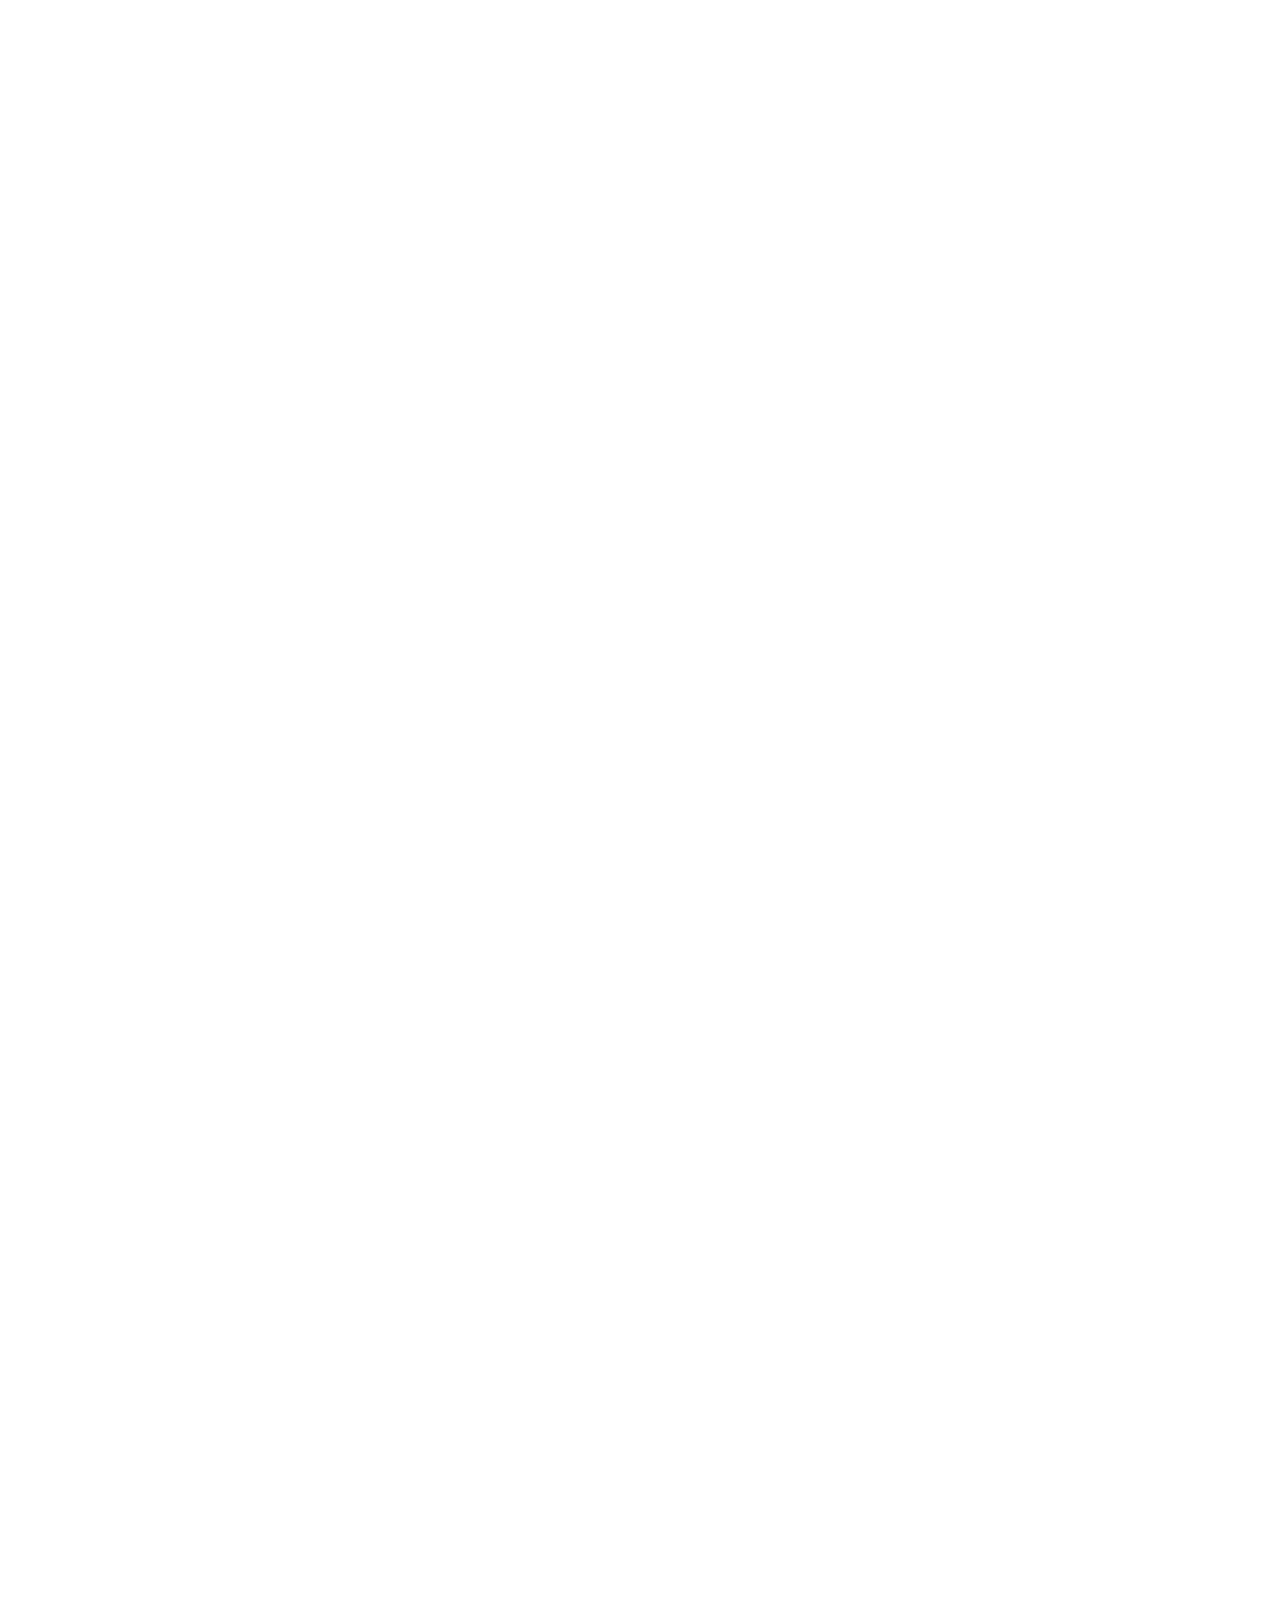
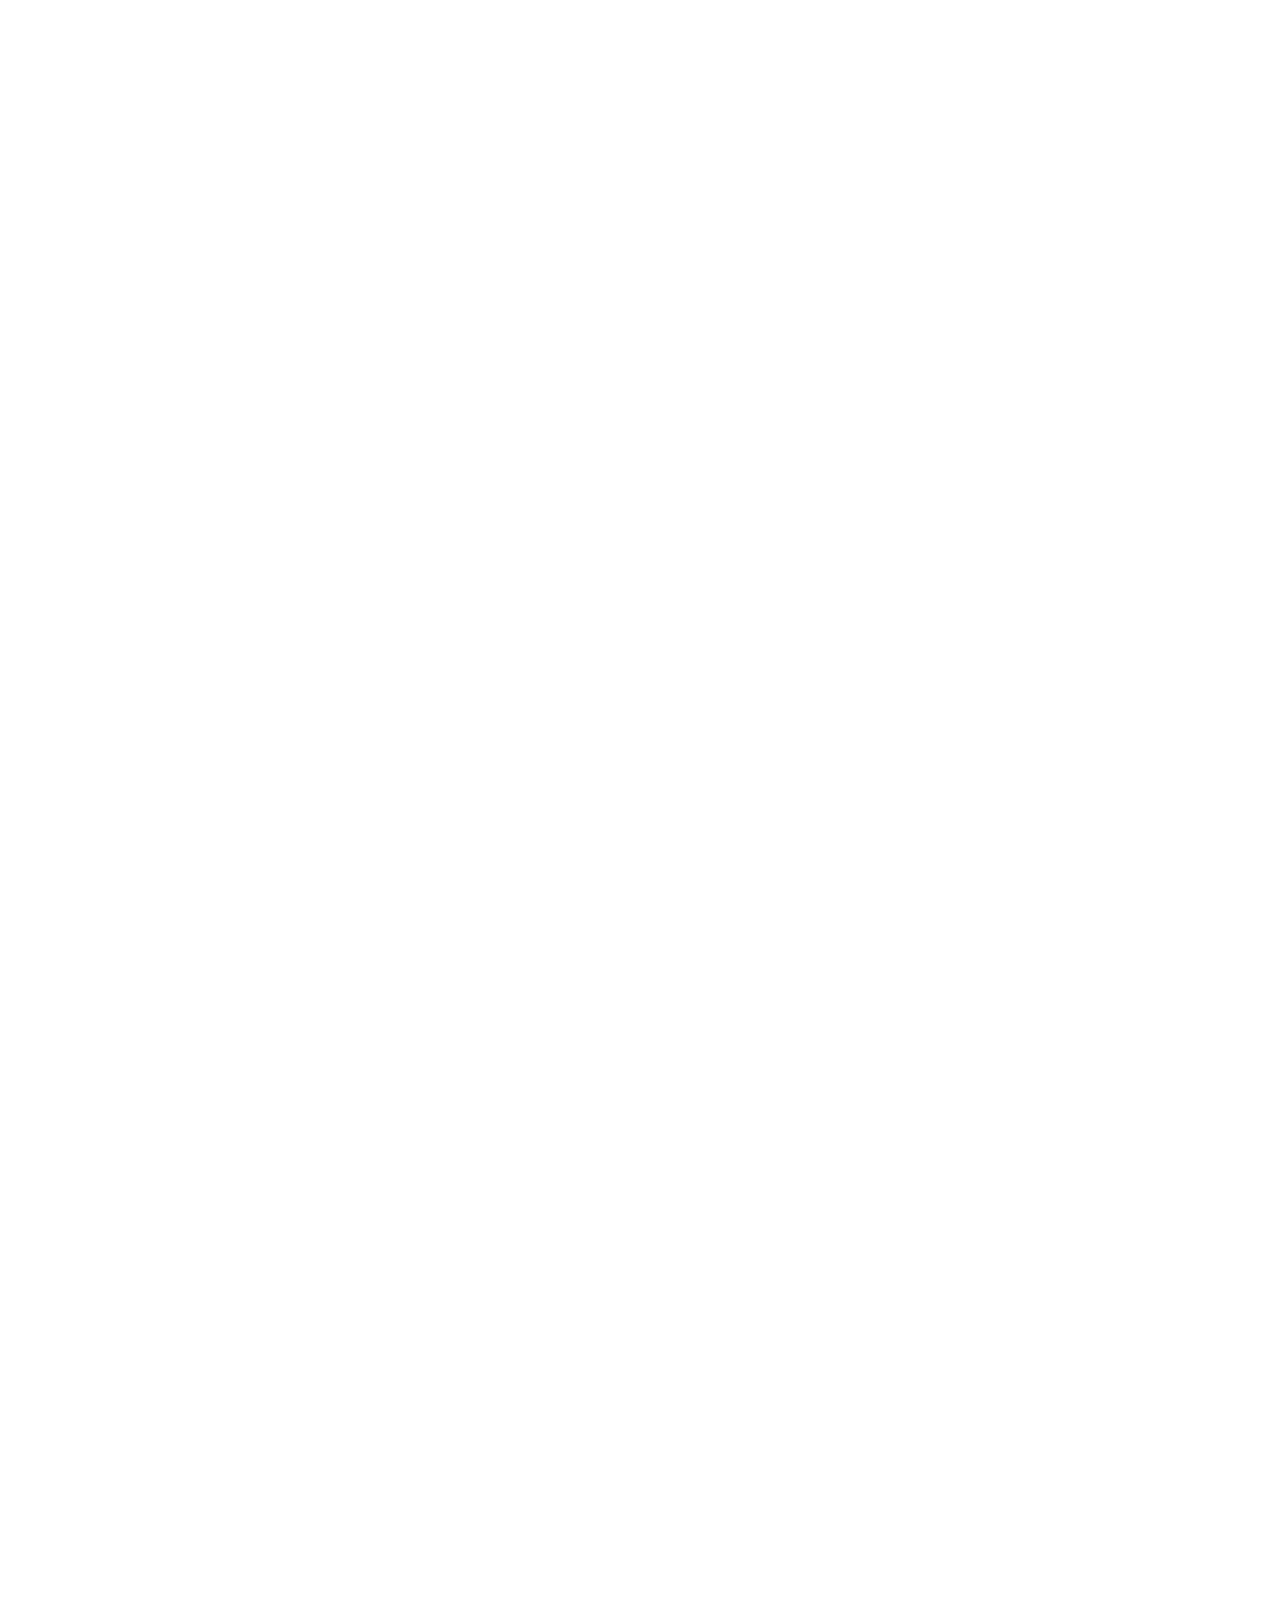
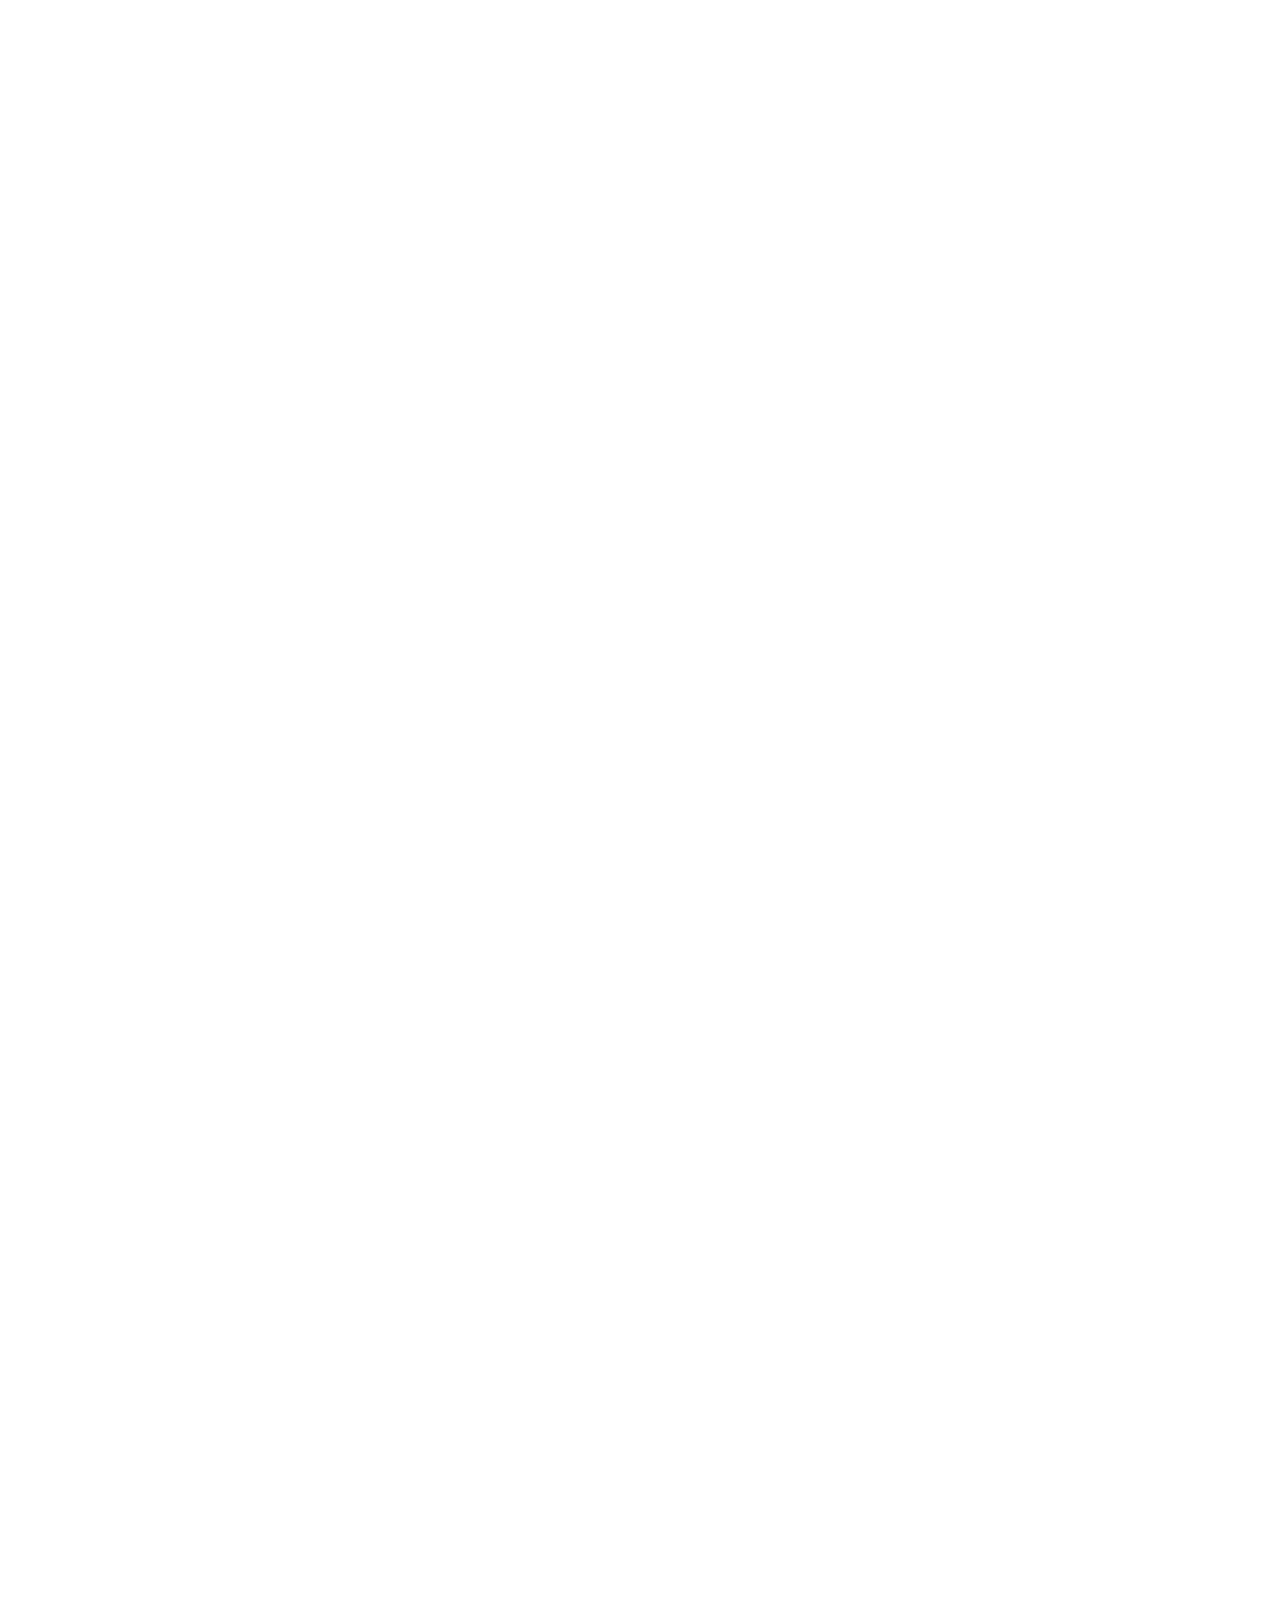
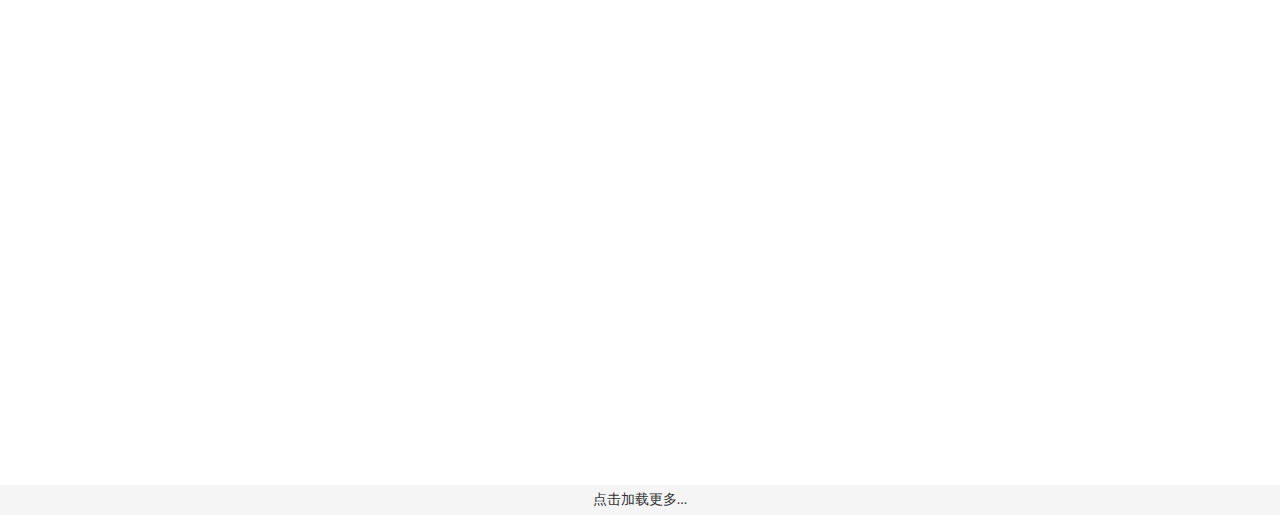
<file: productList.html>
<!doctype html>
<html lang="en">
<head>
  <meta charset="UTF-8">
  <meta name="viewport"
        content="width=device-width, user-scalable=no, initial-scale=1.0, maximum-scale=1.0, minimum-scale=1.0">
  <meta http-equiv="X-UA-Compatible" content="ie=edge">
  <link rel="stylesheet" href="css/base.css">
  <link rel="stylesheet" href="css/index.css">
  <link rel="stylesheet" href="css/productList.css">
  <title>Document</title>
</head>
<body>
  <div class="productList-fixed-wrap">
    <div class="product-list-title">
      <a class="back-arrow" onclick="history.back();"></a>

      <h3 class="product-list-title-txt product_title"></h3>

    </div>
    <div class="pro-list-nav">
      <ul>
        <li class="selected">综合<i class="pro-list-nav-icon"></i></li>
        <li>分类</li>
        <li>筛选<i class="pro-list-nav-icon"></i></li>
      </ul>
    </div>
  </div>

<!-- 商品列表 -->
<div class="product-list-con">
  <div>

    <ul id="pro-list" class="pro-list clearfix list_con">

      <!--<li class="pro-list-item">-->
        <!--<a href="#">-->
          <!--<div class="pli-top">-->
            <!--<img src="images/item01.jpg" alt="">-->
          <!--</div>-->
          <!--<div class="pli-bottom">-->
            <!--<h4 class="pro-name">动物系列 豹纹 卫衣裙</h4>-->
            <!--<p><span class="dis-price"><del>&yen;360</del></span></p>-->
            <!--<p class="clearfix"><span class="price"><i>&yen;</i>260</span> <span class="sale-count">已售：9999</span></p>-->
          <!--</div>-->
        <!--</a>-->
      <!--</li>-->

    </ul>
  </div>
  <div id="click-add-more" class="click-add-more">
    <p>点击加载更多...</p>
  </div>
</div>
<script type="text/javascript" src="frame/jquery-3.2.1.min.js"></script>
<script type="text/javascript" src="js/common.js"></script>
<script type="text/javascript" src="js/productList.js"></script>
</body>
<script type="text/javascript" src="frame/jquery-3.2.1.min.js"></script>
<script type="text/javascript" src="js/common.js"></script>
<script type="text/javascript" src="js/productList.js"></script>
</html>
</file>
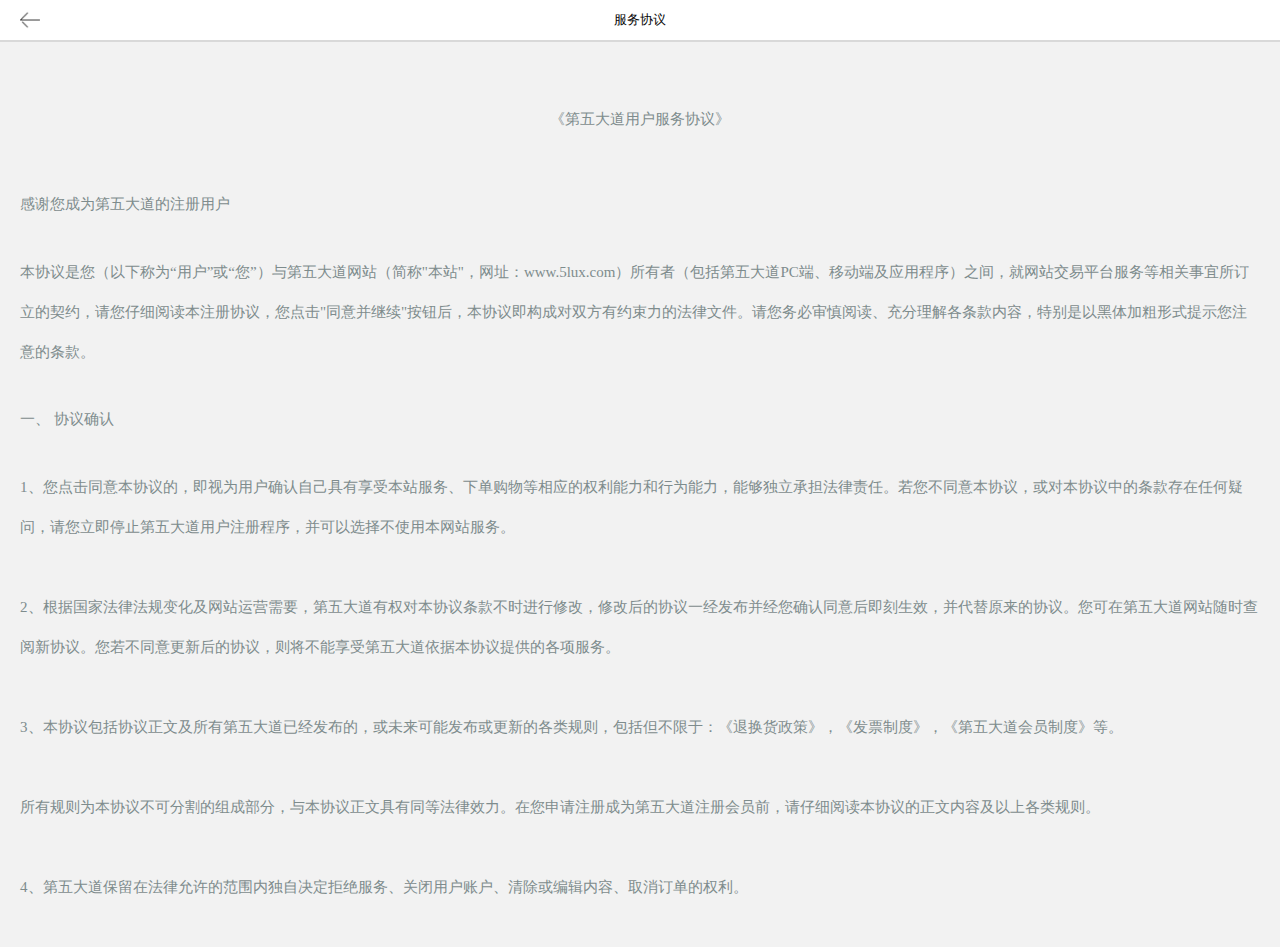
<file: protocol.html>
<!DOCTYPE html>
<html>
	<head>
		<meta charset="UTF-8">
		<meta name="viewport" content="width=device-width, initial-scale=1.0">
    <meta http-equiv="X-UA-Compatible" content="ie=edge">
		<title></title>
		<link rel="stylesheet" type="text/css" href="css/base.css"/>
		<link rel="stylesheet" type="text/css" href="css/login.css"/>
		<link rel="stylesheet" type="text/css" href="css/protocol.css"/>
	</head>
	<body>
		<nav class="login-nav">
				<div class="go-back">
					<a href="register.html" class="go-back-a"></a>
				</div>
				<div class="login-caption">
					<p>服务协议</p>
				</div>
			</nav>
		<div id="portocol-body" class="protocol-body">
			<h1 class="protocol-caption">
				《第五大道用户服务协议》
			</h1>
			<span class="caption1">
				感谢您成为第五大道的注册用户
			</span>
			<p class="protocol-text">本协议是您（以下称为“用户”或“您”）与第五大道网站（简称"本站"，网址：www.5lux.com）所有者（包括第五大道PC端、移动端及应用程序）之间，就网站交易平台服务等相关事宜所订立的契约，请您仔细阅读本注册协议，您点击"同意并继续"按钮后，本协议即构成对双方有约束力的法律文件。请您务必审慎阅读、充分理解各条款内容，特别是以黑体加粗形式提示您注意的条款。</p>
			<h6 class="caption1">一、 协议确认</h6>
			<p class="protocol-text">1、您点击同意本协议的，即视为用户确认自己具有享受本站服务、下单购物等相应的权利能力和行为能力，能够独立承担法律责任。若您不同意本协议，或对本协议中的条款存在任何疑问，请您立即停止第五大道用户注册程序，并可以选择不使用本网站服务。</p>
			<p class="protocol-text">2、根据国家法律法规变化及网站运营需要，第五大道有权对本协议条款不时进行修改，修改后的协议一经发布并经您确认同意后即刻生效，并代替原来的协议。您可在第五大道网站随时查阅新协议。您若不同意更新后的协议，则将不能享受第五大道依据本协议提供的各项服务。</p>
			<p class="protocol-text">3、本协议包括协议正文及所有第五大道已经发布的，或未来可能发布或更新的各类规则，包括但不限于：《退换货政策》，《发票制度》，《第五大道会员制度》等。</p>
			<p class="protocol-text">所有规则为本协议不可分割的组成部分，与本协议正文具有同等法律效力。在您申请注册成为第五大道注册会员前，请仔细阅读本协议的正文内容及以上各类规则。</p>
			<p class="protocol-text">4、第五大道保留在法律允许的范围内独自决定拒绝服务、关闭用户账户、清除或编辑内容、取消订单的权利。</p>
		</div>
	</body>
</html>
</file>
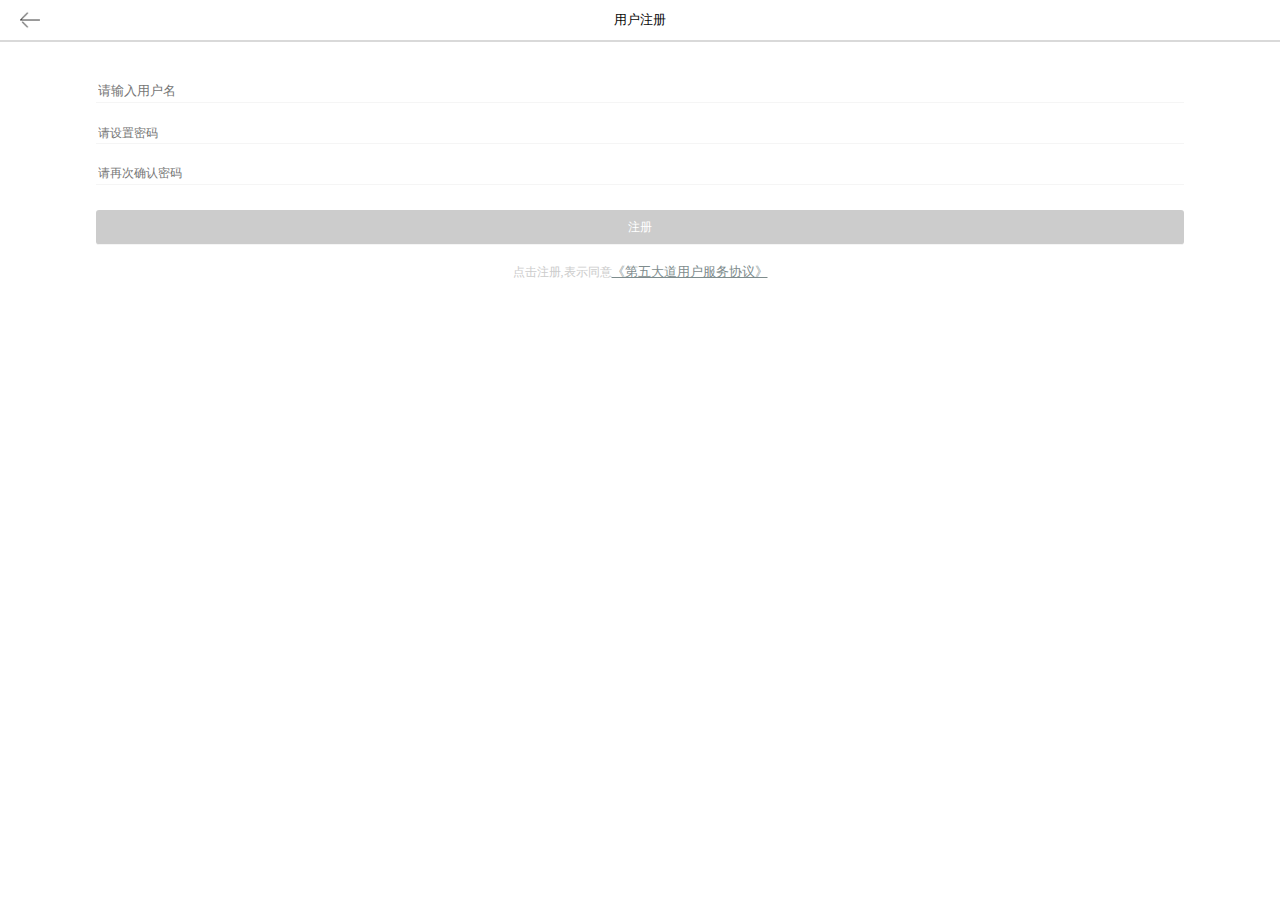
<file: register.html>
<!doctype html>
<html lang="en">
<head>
  <meta charset="UTF-8">
  <meta name="viewport"
        content="width=device-width, user-scalable=no, initial-scale=1.0, maximum-scale=1.0, minimum-scale=1.0">
  <meta http-equiv="X-UA-Compatible" content="ie=edge">
  <title>Document</title>
  <link rel="stylesheet" href="css/base.css">
  <link rel="stylesheet" type="text/css" href="css/confirm.css"/>
  <link rel="stylesheet" type="text/css" href="css/login.css"/>
  <link rel="stylesheet" href="css/register.css">
</head>
<body>
	<div id="register-page" class="register-html">
		<nav class="login-nav">
			<div class="go-back">
				<a href="index.html" class="go-back-a"></a>
			</div>
			<div class="login-caption">
				<p>用户注册</p>
			</div>
		</nav>
		<div class="login-body">
			<form class="login-form">
				<div id="login-password" class="login-password">
						<input type="text" id="register-account" class="login-account" placeholder="请输入用户名" />
						<i class="clean-password" id="clean-password3"></i>
				</div>
				<span id="username-err" class="span">用户名不合法，请填写3-20位的英文数字下划线</span>
				<div id="login-password" class="login-password">
					<input class="login-password-input1" id="regiter-password-input1" placeholder="请设置密码" type="password"/>
					<i class="clean-password" id="clean-password1"></i>
				</div>
				<span id="password-err" class="span">密码错误，密码最小长度为6位</span>
				<div id="login-password" class="login-password">
					<input class="login-password-input2" id="register-password-input" placeholder="请再次确认密码" type="password"/>
					<i class="clean-password" id="clean-password2"></i>
				</div>
				<span id="same-err" class="span">两次输入密码不一致，请重新输入</span>
				<input type="button" id="register-button" class="login-button" value="注册" />
				<div class="login-form-bottom">
					<span>点击注册,表示同意</span>
					<a href="protocol.html" class="protocol">《第五大道用户服务协议》</a>
				</div>
			</form>
		</div>
	</div>
	<script src="frame/jquery-3.2.1.min.js" type="text/javascript" charset="utf-8"></script>
	<script src="js/common.js" type="text/javascript" charset="utf-8"></script>
	<script src="js/confirm.js" type="text/javascript" charset="utf-8"></script>
	<script src="js/Register.js" type="text/javascript" charset="utf-8"></script>
</body>
</html>
</file>
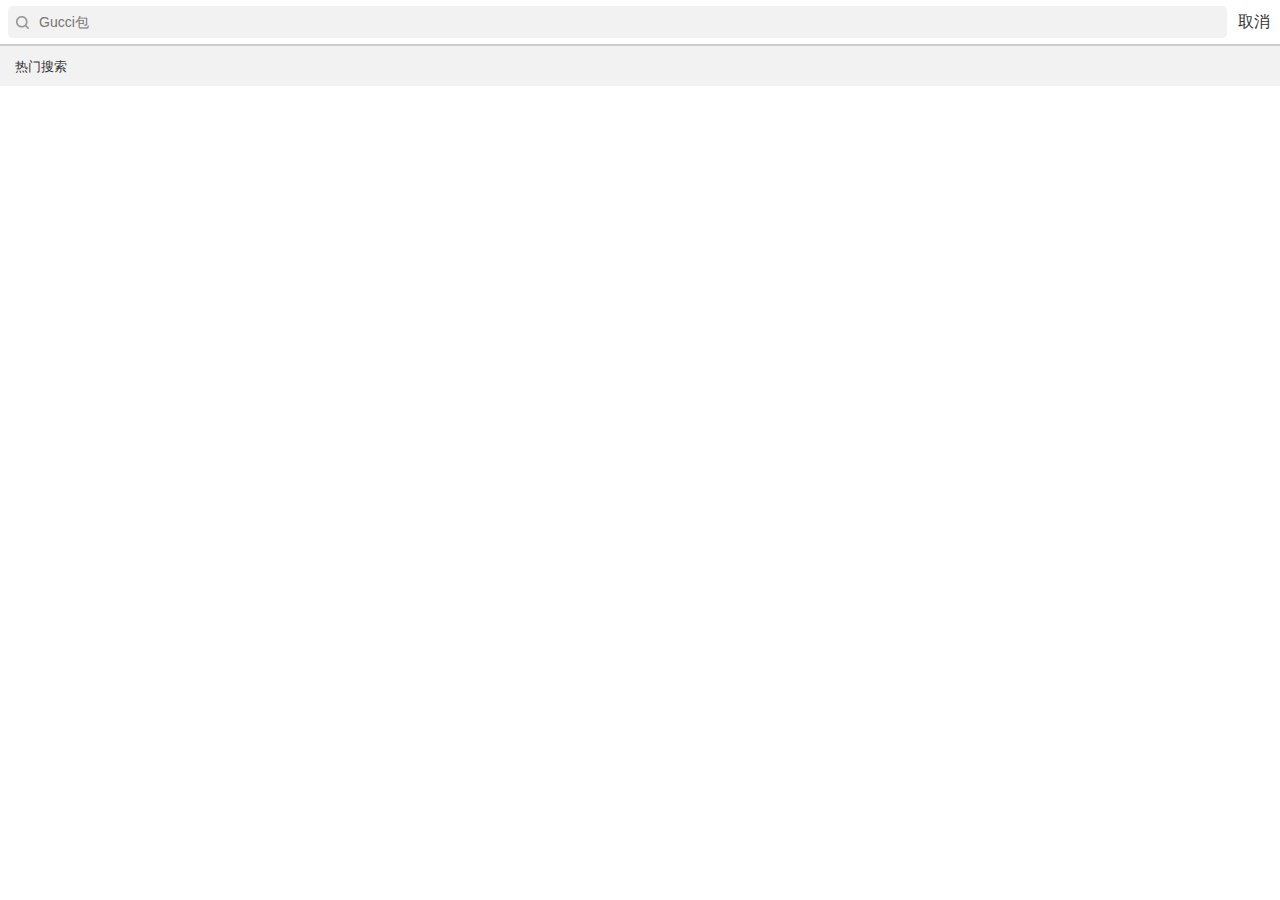
<file: searchPage.html>
<!DOCTYPE html>
<html lang="en">
<head>
  <meta charset="UTF-8">
  <title>Title</title>
  <meta name="viewport"
        content="width=device-width, user-scalable=no, initial-scale=1.0, maximum-scale=1.0, minimum-scale=1.0">
  <meta http-equiv="X-UA-Compatible" content="ie=edge">
  <link rel="stylesheet" href="css/base.css">
  <link rel="stylesheet" href="css/index.css">
  <link rel="stylesheet" href="css/searchPage.css">
</head>
<body>
    <div class="door">
      <div class="search_box">
        <div class="search_bd">
            <div class="search-logo"></div>
            <input  class='search-text'type="search" placeholder="Gucci包">
        </div>
        <span class="qux" onclick="history.back()">取消</span>
      </div>
      <div class="hot_search">
        <div class="hot-title">
          热门搜索
        </div>
        <ul class="hot-con">
        </ul>
      </div>
   </div>
</body>
<script type="text/javascript" src="frame/jquery-3.2.1.min.js"></script>
<script type="text/javascript" src="js/common.js"></script>
<script type="text/javascript" src="js/searchPage.js"></script>
</html>
</file>
<file: css/index.css>
/*头部搜索框样式*/
.search-box{
  position: fixed;
  top: 0;
  left: 0;
  width: 100%;
  background: url("../images/search-bg.png") no-repeat;
  background-size: 100% 0.42rem;
  z-index: 999;
}

.search-box-wrap{
  padding: .06rem .55rem .06rem .17rem;
}

.search{
  position: relative;
  height: 0.3rem;
  line-height: 0.3rem;
  background-color: hsla(0,0%,100%,.25);
  border-radius: 4px;
  padding-left: 7px;
}

.search-pic{
  width: 13px;
  height: 13px;
  background: url("../images/search.png") no-repeat;
  background-size: 13px 13px;
}

.web-address{
  width: 75px;
  height: 12px;
  background: url("../images/webAddress.png") no-repeat;
  background-size: 75px 12px;
  margin-left: 23px;
}

.search-pic,
.web-address{
  position: absolute;
  top: 50%;
  transform: translateY(-50%);
}

.shop-bag {
  position: absolute;
  top: 50%;
  transform: translateY(-50%);
  width: 0.22rem;
  height: 0.22rem;
  background: url("../images/shopBag.png") no-repeat;
  background-size: 0.22rem 0.22rem;
  right: 0.17rem;
  z-index: 9999;
}

/*banner部分样式开始*/
.index-banner{
  width: 100%;
}

.index-banner img {
  width: 100%;
}

.swiper-pagination-bullet{
  border: 1px solid #fff;
  opacity: 1;
  background-color: rgba(0,0,0,.2);
}

.swiper-pagination-bullet-active{
  background: #fff;
}

/*底部nav导航样式*/
.index-nav {
  position: fixed;
  width: 100%;
  bottom: 0;
  background-color: #000;
}

.index-nav > ul {
  width: 100%;
  display: -webkit-flex;
}
.index-nav > ul > .index-nav-list{
  flex: 1;
  height: 54px;
  box-sizing: border-box;
}
.index-nav-list > a > i{
  display: block;
  width: 100%;
  height: 32px;
  background: url("../images/home.png") no-repeat bottom center;
  background-size: 24px 24px;
}
.index-nav-list:nth-child(2) > a > i{
  background: url("../images/order_service.png") no-repeat bottom center;
  background-size: 24px 24px;
}
.index-nav-list:nth-child(3) > a > i{
  background: url("../images/buy-car.png") no-repeat bottom center;
  background-size: 24px 24px;
}
.index-nav-list:nth-child(4) > a > i{
  background: url("../images/my.png") no-repeat bottom center;
  background-size: 24px 24px;
}
.index-nav-list:nth-child(5) > a > i{
  background: url("../images/more.png") no-repeat bottom center;
  background-size: 24px 24px;
}
.index-nav-list > a > p{
  padding-top: 4px;
  height: 16px;
  line-height: 16px;
  font-size: 12px;
  text-align: center;
}

.mark{
  width: 100%;
  height: 100%;
  background: rgba(0,0,0,0.4);
}

.index-nav li.selected .mark{
  background: none;
}

.index-nav li.selected p{
  color: #fff;
}

/*热卖推荐样式*/
.hot-pro{
  width: 100%;
}
.hot-pro .hot-pro-title{
  position: relative;
}
.hot-pro .hot-pro-title-txt{
  display: block;
  width: 20%;
  margin: 0 auto;
  font-size: .16rem;
  height: .3rem;
  text-align: center;
  line-height: .3rem;
}
.hot-pro .hot-pro-title::before{
  content: "";
  width: 38%;
  border-bottom: 1px solid #ccc;
  position: absolute;
  left: 0;
  top: 50%;
  margin-top: -1px;
}

.hot-pro .hot-pro-title::after{
  content: "";
  width: 38%;
  border-bottom: 1px solid #ccc;
  position: absolute;
  left: 62%;
  top: 50%;
  margin-top: -1px;
}

.hot-pro-con{
  margin-top: 5px;
}

/*商品列表的样式*/
.pro-list{
  width: 100%;
  box-sizing: border-box;
  padding: 0 2px;
}

.pro-list-item{
  float: left;
  width: 50%;
  box-sizing: border-box;
  margin-bottom: 4px;
}
.pro-list-item > a {
  display: block;
  background: #fafafa;
  padding-bottom: 4px;
}
.pro-list-item:nth-child(2n + 1){
  padding-right: 2px;
}

.pro-list-item:nth-child(2n){
  padding-left: 2px;
}

/*这里先用padding-top：给下面的图片占了位置*/
.pli-top{
  position: relative;
  font-size: 0;
  width: 100%;
  padding-top: 100%;
}
.pli-top > img{
  position: absolute;
  top: 0;
  left: 0;
  width: 100%;
}
.pli-bottom{
  font-size: 0.14rem;
  padding: 4px;
}
.pli-bottom .pro-name{
  height: 0.4rem;
  line-height: 0.2rem;
  overflow: hidden;
  color: #333;
  margin: 0.04rem 0;
}
.dis-price{
  height: 0.2rem;
  font-size: .12rem;
  color: #ccc;
  line-height: 0.2rem;
}
.price{
  float: left;
  font-size: .16rem;
  color: #b28247;
  font-weight: bold;
}
.sale-count{
  float: right;
  font-size: .12rem;
}
.totalNum {
  position: absolute;
  display: inline-block;
  width: .15rem;
  height: .15rem;
  border: 1px solid #fff;
  box-sizing: border-box;
  border-radius: 50%;
  background: #f33;
  color: #fff;
  font-size: 10px;
  text-align: center;
  line-height: 15px;
  right: 8px;
  top: 5px;
  display: none;
}
/*回到顶部*/
.gotop {
  width: 40px;
  height: 40px;
  background-image: url(../images/uptop.png);
  background-repeat: no-repeat;
  background-size: 40px 40px;
  position: fixed;
  bottom: 59px;
  right: 15px;
  z-index: 50;
  display: none;
}
</file>
<file: css/alert.css>
.alert {
  width: 300px;
  text-align: center;
  border-radius: 8px;
  position: absolute;
  left: 50%;
  margin-left: -150px;
  top: 50%;
  padding: 10px 5px;
  background: #9b895e;
  opacity: .8;
  filter: alpha(opacity=80);
  color: #fff;
}
</file>
<file: css/address.css>
body{
  font-size: 0.14rem;
  background-color: #e5e5e5;
  color:black;
}
.address-box-head{
  position: fixed;
  top:0;
  width: 100%;
  height: 44px;
  background-color: white;
  border-bottom: 1px solid #e5e5e5;
}
.back{
  margin:11px 15px;
  width: 22px;
  height: 22px;
  background:url("../images/back.png") no-repeat;
  background-size: contain;
  float: left;
  position:absolute;
  z-index:10;
}
.head-title{
  width: 100%;
  margin-right:-45px;
  float:left;
  text-align: center;
  line-height: 44px;
}
.save{
  position: absolute;
  right: 15px;
  top: 0;
  line-height: 44px;
}
.address-box-context{
  width:100%;
  margin-top: 54px;
}
.default,.name-box,.phone-box,.area-box,.postcode-box,.detail-address-box{
  width: 100%;
  padding-left: 15px;
  margin-top: 10px;
  background-color: white;
  height: 44px;
}
.default-text,.name,.phone,.area,.postcode,.detail-address,.area-detail{
  line-height: 44px;
}
.default-button{
  background: url("../images/logo-close.png") no-repeat;
  background-size: contain;
  display:block;
  width: 0.51rem;
  height: 0.31rem;
  float: right;
  padding-right: 50px;
  margin-top: 6px;
}
.default-open{
  background: url("../images/logo-open.png") no-repeat;
  background-size: contain;
  display:block;
  width: 0.51rem;
  height: 0.31rem;
  float: right;
  padding-right: 50px;
  margin-top: 6px;
}
.name-box,.postcode-box,.area-box{
  border-bottom: 1px solid #e5e5e5;
}
.name-text,.phone-text,.postcode-text,.detail-address-text{
  border: none;
  outline: none;
  display:inline-block;
  height: 38px;
  line-height: 38px;
}
.name-text{
  margin-left: 20px;
}
.phone-box,.postcode-box,.detail-address-box{
  margin-top: 0;
}
.phone-text,.postcode-text{
  margin-left: 35px;
}
.detail-address-text,.area-detail{
  margin-left: 5px;
}
.area-detail{
  color:#757575;
}
.more{
  width: 22px;
  height: 22px;
  margin: 11px 17px;
  background: url("../images/more.png") no-repeat;
  background-size: contain;
  padding-right: 17px;
  float: right;
}
.address-nav{
  margin-top: 44px;
  width: 100%;
  height: 43px;
  background-color: white;
  border-bottom:1px solid #e5e5e5;
  display: flex;
}
.nav-text{
  flex: 0 0 14.333%;
  margin: 0 10%;
  text-align: center;
  line-height: 42px;
  color:#afa081;
  position: relative;
}
.nav-col{
  position: absolute;
  height: 2px;
  width: 100%;
  background-color: #afa081;
  left: 0;
  bottom: 0;
}
.nav-select-box{
  background: white;
  width: 100%;
}
.nav-select{
  width:100%;
  height: 39px;
  border-bottom: 1px solid #e5e5e5;
  padding-left: 15px;
  line-height: 39px;
}
.address-box{
  overflow: hidden;
}
.address-choose,.hidden,.city,.region{
  display: none;
}
.add-box{
  width: 100%;
  height: 2rem;
  margin-top: 40%;
  text-align: center;
  overflow: hidden;
}
.add-text{
  color:grey;
  margin-top: 0.5rem;
}
.add-button{
  width: 80%;
  height: 0.5rem;
  background-color: #9b895e;
  margin-top: 0.3rem;
  border: none;
  outline: none;
  border-radius: 5px;
  color: white;
}
.address-box-foot{
  position: fixed;
  display: none;
  width: 100%;
  height: 0.6rem;
  background-color: white;
  bottom: 0;
  left:0
}
.newadd-button{
  height: 0.4rem;
  width: 44.5%;
  margin-left: 4%;
  box-sizing: border-box;
  border-radius: 3px;
  border: 1px solid #9b895e;
  color: #9b895e;
  background-color: white;
  margin-top: 0.1rem;
}
.agree{
  height: 0.4rem;
  width: 44.5%;
  box-sizing: border-box;
  border-radius: 3px;
  border: 1px solid #9b895e;
  background-color: #9b895e;
  color: white;
  margin-left: 2%;
}
#address-piece{
  display: none;
  width: 100%;
  padding: 44px 0 0.6rem 0;
}
.information{
  height:0.9rem;
  width: 100%;
  background-color: white;
  margin-top: 10px;
  overflow: hidden;
}
.adds{
  float: left;
  display: block;
  width: 45%;
  text-align: left;
  margin-top: 15px;
  font-size: 16px;
  padding-left: 15px;
}
.adds1{
  text-align: center;
}
.adds2{
  width: 75%;
}
.delete{
  width: 50px;
  height: 25px;
  float: right;
  border: none;
  background-color: #9b895e;
  color: white;
  margin-right: 15px;
  margin-top: 25px;
}
.touch{
  border:2px solid #9b895e;
  box-sizing: border-box;
  height:0.9rem;
  width: 100%;
  background-color: white;
  margin-top: 10px;
  overflow: hidden;
}
</file>
<file: css/orderPagetoast.css>
.toast {
  width: 2rem;
  text-align: center;
  line-height: .5rem;
  font-size: .15rem;
  border-radius: .1rem;
  position: fixed;
  left: 23%;
/*  margin-left: -1rem;*/
  top: 45%;
  padding: .1rem 0;
  background-color: #C69C6D;
  opacity: .9;
  filter: alpha(opacity=20);
  color: #FFFFFF;
  z-index: 999;
}
</file>
<file: css/cart.css>
@media screen and (max-width:360px){
    html{
        font-size: 85px;
    }
}
.cart_flux {
    height: auto;
    width: 100%;
    left: 0;
    bottom: 0;
    text-align: center;
}

.cart_shop {
    background-color: #f2f2f2;
    position: fixed;
    top: 0;
    left: 0;
    bottom: 0;
    width: 100%;
    overflow: scroll;
    z-index: 2;
}

.cart_toptap {
    display: flex;
    top: 0;
    left: 0;
    height: 0.44rem;
    background-color: #fff;
    width: 100%;
    -webkit-box-align: center;
    align-items: center;
    -webkit-box-pack: center;
    justify-content: center;
    font-size: 0.16rem;
    color: #333;
    position: fixed;
    z-index: 10;
}

.cart_return {
    width: 0.22rem;
    height: 0.22rem;
    background: url(../images/cart_return.png) no-repeat;
    background-size: 0.22rem 0.22rem;
    position: absolute;
    left: 0.1rem;
    top: 0.1rem;
    z-index: 2;
}

.cart_text {
    flex: 1;
    -webkit-box-flex: 1;
    height: 0.15rem;
    position: relative;
    line-height: 0.15rem;
}

.cart_bianji {
    position: absolute;
    right: 0.05rem;
    top: -0.08rem;
    display: inline-block;
    width: 0.45rem;
    height: 0.3rem;
    vertical-align: middle;
    border-radius: 5px;
    outline: none;
    background-color: #9b885f;
    color: #fff;
    font-size: 0.11rem;
    border: none;
}

.cart_toptap::after {
    content: ' ';
    display: block;
    position: absolute;
    left: 0;
    bottom: 0;
    width: 100%;
    border-top: 1px solid rgba(0, 0, 0, 0.5);
}

.cart_btm {
    height: 0.6rem;
    background-color: #fff;
    display: flex;
    -webkit-box-pack: justify;
    justify-content: space-between;
    -webkit-box-align: center;
    align-items: center;
    position: fixed;
    bottom: 0;
    left: 0;
    width: 100%;
}

.cart_bleft {
    display: flex;
    margin-left: 0.13rem;
    -webkit-box-flex: 1;
    align-items: center;
}

.cart_pic {
    text-align: left;
}

.cart_sprice {
    font-size: 0.15rem;
    color: #9b885f;
    margin-bottom: 0.045rem;
}

.cart_bright {
    width: 1.15rem;
    height: 0.4rem;
    border-radius: 4px;
    font-size: 0.15rem;
    display: flex;
    -webkit-box-pack: center;
    justify-content: center;
    -webkit-box-align: center;
    align-items: center;
    background: #9b885f;
    margin-right: 0.15rem;
    color: #fff;
}

.cart_sela {
    display: inline-block;
    width: 0.6rem;
    height: 0.3rem;
    vertical-align: middle;
    margin-right: 0.3rem;
    border-radius: 5px;
    outline: none;
    background-color: #9b885f;
    color: #fff;
    border: none;
}

.cart_btm::after {
    content: ' ';
    position: absolute;
    display: block;
    top: 0;
    left: 0;
    border-top: 1px solid #ccc;
    width: 100%;
}

.cart_tianjia {
    position: relative;
    background-color: #fff;
    border-top: 1px solid #ccc;
    margin-top: 0.1rem;
    text-align: left;
}

.cart_good {
    position: relative;
}

.cart_good1 {
    display: flex;
    justify-content: left;
    -webkit-box-align: center;
    align-items: center;
    padding: 0.1rem 0;
    border-bottom: 1px solid #e5e5e5;
}

.cart_delete {
    display: none;
    width: 0.22rem;
    height: 0.22rem;
    vertical-align: middle;
    margin: 0 -0.1rem 0 0.1rem;
    outline: none;
    background-color: #9b885f;
    color: #fff;
    position: relative;
    border-radius: 50%;
    border: none;
}

.cart_delete span {
    position: absolute;
    top: 0.035rem;
    right: 0.065rem;
}


.cart_good2 {
    width: calc(100% - 0.45rem);
    display: flex;
    margin-left: 0.2rem;
}

.cart_good3 {
    width: 0.9rem;
    height: 0.9rem;
}

.cart_good3 img {
    position: relative;
    height: 100%;
    width: 100%;
    display: block;

}

.cart_good4 {
    width: calc(100% - 1.15rem);
    padding-left: 0.1rem;
    padding-right: 0.15rem;
    position: relative;
}

.cart_name {
    padding-top: 0.03rem;
    padding-bottom: 0.065rem;
    width: 100%;
    overflow: hidden;
    font-size: 0.12rem;
    line-height: 0.16rem;
}

.cart_detail {
    padding-bottom: 0.065rem;
    width: 100%;
    overflow: hidden;
    text-overflow: ellipsis;
    white-space: nowrap;
    font-size: 0.12rem;
}

.cart_type {
    color: #999;
    margin-bottom: 0.21rem;
    width: 100%;
    font-size: 0.12rem;
}

.cart_price {
    font-family: Arial-Regular;
    font-size: 0.12rem;
    color: #9b885f;
    bottom: 0.03rem;

    position: absolute;
}

.cart_numbtn {
    position: absolute;
    right: 0.1rem;
    bottom: 0;
    display: flex;
}

.cart_jian {
    width: 0.22rem;
    height: 0.22rem;
    display: inline-block;
    border: 1px solid #ccc;
    font-size: 0.20rem;
    text-align: center;
    background-color: rgba(255, 255, 255, 0.555);
}

.cart_center {
    width: 0.38rem;
    height: 0.22rem;
    font-size: 0.12rem;
    text-align: center;
    line-height: 0.22rem;
    display: inline-block;
    background-color: transparent;
    border-top: 1px solid #ccc;
    border-bottom: 1px solid #ccc;
}

.cart_jjj {
    width: 0.22rem;
    height: 0.22rem;
    display: inline-block;
    border: 1px solid #ccc;
    font-size: 0.20rem;
    text-align: center;
    background-color: rgba(255, 255, 255, 0.555);
}

#cart_move {
    position: relative;
}

.kongge {
    color: transparent;
}

.cart_confirm {
    margin-top: -0.435rem;
    width: 3rem;
    text-align: center;
    border-radius: 8px;
    position: absolute;
    left: 50%;
    margin-left: -1.5rem;
    top: 50%;
    padding: 0.1rem 0.05rem;
    background: #C69C6D;
    opacity: 0.9;
    color: #fff;
    box-sizing: border-box;
    z-index: 20;
    font-size: 0.16rem;
    display: none;
}

.cart_confirm1 {
    margin-top: -0.435rem;
    width: 3rem;
    text-align: center;
    border-radius: 8px;
    position: absolute;
    left: 50%;
    margin-left: -1.5rem;
    top: 50%;
    padding: 0.1rem 0.05rem;
    background: #C69C6D;
    opacity: 0.9;
    color: #fff;
    box-sizing: border-box;
    z-index: 20;
    font-size: 0.16rem;
    display: none;
}

.cart_title {
    margin: 0.1rem 0;
}

.cart_ok {
    display: inline-block;
    width: 0.6rem;
    margin-right: 0.1rem;
    padding: 0.05rem;
    color: white;
    background-color: #C69C6D;
    box-sizing: border-box;
    border: 1px solid #FFFFFF;
    border-radius: 5px;
}

.cart_cancel {
    display: inline-block;
    width: 0.6rem;
    margin-right: 0.1rem;
    padding: 0.05rem;
    color: white;
    background-color: #C69C6D;
    box-sizing: border-box;
    border: 1px solid #FFFFFF;
    border-radius: 5px
}

::-webkit-scrollbar {
    width: 0px;
}
</file>
<file: css/checkout.css>
@media screen and (max-width:360px) {
    html {
        font-size: 85px;
    }
}

.checkout_flux {
    height: auto;
    width: 100%;
    left: 0;
    bottom: 0;
    text-align: center;
}

.checkout_shop {
    background-color: #f2f2f2;
    position: fixed;
    top: 0;
    left: 0;
    bottom: 0;
    width: 100%;
   
    z-index: 2;
}

.checkout_toptap {
    display: flex;
    top: 0;
    left: 0;
    height: 0.44rem;
    background-color: #fff;
    width: 100%;
    -webkit-box-align: center;
    align-items: center;
    -webkit-box-pack: center;
    justify-content: center;
    font-size: 0.16rem;
    color: #333;
    position: fixed;
    z-index: 10;
}

.checkout_return {
    width: 0.22rem;
    height: 0.22rem;
    background: url(../images/cart_return.png) no-repeat;
    background-size: 0.22rem 0.22rem;
    position: absolute;
    left: 0.1rem;
    top: 0.1rem;
    z-index: 2;
}

.checkout_text {
    flex: 1;
    -webkit-box-flex: 1;
    height: 0.15rem;
    position: relative;
    line-height: 0.15rem;
}

.checkout_toptap::after {
    content: ' ';
    display: block;
    position: absolute;
    left: 0;
    bottom: 0;
    width: 100%;
    border-top: 1px solid rgba(0, 0, 0, 0.5);
}

.checkout_btm {
    height: 0.6rem;
    background-color: #fff;
    display: flex;
    justify-content: space-between;
    align-items: center;
    position: fixed;
    bottom: 0;
    left: 0;
    width: 100%;
}

.checkout_bleft {
    display: flex;
    justify-content: flex-start;
    align-items: center;
    flex: 1;
    line-height: 0.3rem;
}

.checkout_bright {
    width: 1.15rem;
    height: 0.4rem;
    border-radius: 4px;
    font-size: 0.15rem;
    display: flex;
    -webkit-box-pack: center;
    justify-content: center;
    -webkit-box-align: center;
    align-items: center;
    background: #9b885f;
    margin-right: 0.15rem;
    color: #fff;
}

.checkout_btm::after {
    content: ' ';
    position: absolute;
    display: block;
    top: 0;
    left: 0;
    border-top: 1px solid #ccc;
    width: 100%;
}

.checkout_warp {
    position: absolute;
    top: 0.44rem;
    bottom: 0.6rem;
    width: 100%;
  
}

.checkout_con {
    box-sizing: border-box;
}

.checkout_address {
    position: relative;
    height: 0.88rem;
    background: #fff;
}

.checkout_adlogo {
    width: 0.2rem;
    height: 0.2rem;
    position: absolute;
    top: 0.12rem;
    left: 0.15rem;
    background: url(../images/checkout_wxb.png) no-repeat;
    background-size: 0.2rem 0.2rem;
}

.checkout_msg {
    padding-top: 0.15rem;
    padding-left: 0.45rem;
}

.checkout_adtext {
    text-align: left;
    font-size: 0.14rem;
}

.checkout_name {
    font-size: 0.14rem;
    padding-right: 0.15rem;
    position: relative;
}

.checkout_phone {
    font-size: 0.14rem;
    position: relative;
}

.checkout_dt {
    padding: 0.15rem 0.49rem 0 0.45rem;
    margin-bottom: 0.15rem;
    font-size: 0.14rem;
    line-height: 0.15rem;
    text-align: left;
}

.checkout_more {
    position: absolute;
    right: 0.15rem;
    bottom: 0.25rem;
    width: 0.4rem;
    height: 0.4rem;
    background: url(../images/checkout_more.png) no-repeat;
    background-size: 0.4rem 0.4rem;
}

.checkout_address::after {
    display: inline-block;
    content: '';
    position: absolute;
    left: 0;
    bottom: 0;
    width: 100%;
    border-bottom: 2px dashed #9b885f;
}

.checkout_message {
    margin-top: 0.1rem;
    position: relative;
    height: 0.44rem;
    background: #fff;
    display: flex;
    padding-left: 0.15rem;
}

.checkout_msn {
    outline: none;
    flex: 1;
    height: 95%;
    font-size: 0.14rem;
    border: none;
}

.checkout_message::before {
    display: block;
    content: ' ';
    position: absolute;
    left: 0;
    top: 0;
    width: 100%;
    border-top: 1px solid #ccc;
}

.checkout_message::after {
    display: block;
    position: absolute;
    left: 0;
    bottom: 0;
    width: 100%;
    border-top: 1px solid #ccc;
    content: ' ';
}

.checkout_result {
    margin-top: 0.1rem;
    margin-bottom: 0.1rem;
}

.checkout_list {
    position: relative;
    background: #fff;
    height: 0.44rem;
    display: flex;
    justify-content: space-between;
    align-items: center;
    list-style: none;

}

.checkout_list::after {
    display: block;
    position: absolute;
    left: 0;
    bottom: 0;
    width: 100%;
    border-top: 1px solid #ccc;
    content: ' ';
}

.checkout_lf {
    font-size: 0.14rem;
    color: #999;
    margin-left: 0.15rem;
    display: flex;
    align-items: center;
}

.checkout_ri {
    font-family: Arial;
    font-size: 0.14rem;
    color: #999;
    margin-right: 0.15rem;
}

.checkout_slogo {
    margin-left: 0.15rem;
    width: 0.22rem;
    height: 0.22rem;
    margin-right: 0.085rem;
    background: url(../images/cart_selected.png) no-repeat;
    background-size: 0.22rem 0.22rem;
    background-color: #9b885f;
    border-radius: 50%;
}

.checkout_btmtext {
    flex: 1;
    text-align: left;
}

.checkout_btmpri {
    font-size: 0.14rem;
    text-align: left;
    color: #9b885f;
}

.checkout_rular {
    font-size: 0.13rem;
    color: #333;
}
.checkout_confirm {
    margin-top: -0.435rem;
    width: 3rem;
    text-align: center;
    border-radius: 8px;
    position: absolute;
    left: 50%;
    margin-left: -1.5rem;
    top: 50%;
    padding: 0.1rem 0.05rem;
    background: #C69C6D;
    opacity: 0.9;
    color: #fff;
    box-sizing: border-box;
    z-index: 20;
    font-size: 0.16rem;
    display: none;
}
.checkout_title {
    margin: 0.1rem 0;
}
.checkout_ok {
    display: inline-block;
    width: 0.6rem;
    margin-right: 0.1rem;
    padding: 0.05rem;
    color: white;
    background-color: #C69C6D;
    box-sizing: border-box;
    border: 1px solid #FFFFFF;
    border-radius: 5px;
}
.checkout_confirm1 {
    margin-top: -0.435rem;
    width: 3rem;
    text-align: center;
    border-radius: 8px;
    position: absolute;
    left: 50%;
    margin-left: -1.5rem;
    top: 50%;
    padding: 0.1rem 0.05rem;
    background: #C69C6D;
    opacity: 0.9;
    color: #fff;
    box-sizing: border-box;
    z-index: 20;
    font-size: 0.16rem;
    display: none;
}
</file>
<file: css/Coupon.css>
*{
  margin:0;padding:0;
}
 html,body{
     width:100%;
 }
 .coupon_con{
     position: fixed;
     left: 0;
     top: 0;
     bottom: 0;
     right: 0;
     background: #f2f2f2;
     z-index: 2;
     width:100%;
 }
 .coupon_head{
     background: #fff;
     height: 44px;
     position: relative;
     width: 100%;
     display: -webkit-box;
     display: -ms-flexbox;
     display: flex;
     -webkit-box-align: center;
     -ms-flex-align: center;
     align-items: center;
     -webkit-box-pack: center;
     -ms-flex-pack: center;
     justify-content: center;
     font-size: 16px;
     color: #000;
    }
 .return_common{
     width: .22rem;
     height: .22rem;
     background-image: url(../images/back.png);
     background-size: .22rem;
     background-repeat: no-repeat;
     position: absolute;
     padding: 11px 15px;
     background-position: 15px 11px;
     left: 0;
     top: 0;
     z-index: 6;
 }
.c_right{
    position:absolute;
    right:.15rem;
    top:.14rem;
}
 .coupon_mid{
     position: absolute;
     left: 0;
     top: .44rem;
     bottom: 0;
     width: 100%;
     overflow: hidden;
 }
.coupon_mid img{
    width:1rem;
    height:1rem;
    position:absolute;
    left:50%;
    top:.2rem;
    margin-left:-.5rem;
}
.coupon_text{
    width: 100%;
    height:.5rem;
    position:absolute;
    top:1.5rem;
}
.coupon_text p{
    width:100%;
    margin-top:10px;
    height:.2rem;
    font-size:.16rem;
    text-align:center;
    font-family: 宋体;
}
#fail{
    color:black;
    font-weight: bold;
}
</file>
<file: css/login.css>
body,html{
		width: 100%;
		color: #cccccc;
}
.login-nav{
	width: 100%;
	height: 0.4rem;
	border-bottom: 2px solid #d9d9d9;
}
.go-back{
	float: left;
	width: 0.3rem;
	height: 0.3rem;
}
.go-back > a{
	display: block;
	width: 0.2rem;
	height: 0.2rem;
	margin: 10px 0 0 20px;
	background: url(../images/back.png);
	background-size:.2rem .2rem;
	background-repeat: no-repeat;
}
.login-caption{
	width: 1rem;
	margin: auto;
	color: #080808;
	font-size:0.13rem ;
	text-align: center;
	line-height: 0.4rem;
}
.login-body{
	width: 100%;
}
.login-form{
	width:85%;
	height: 1.45rem;
	margin: 0.4rem auto;
	font-size: 0px;
	color: #ccc;
}
.login-form > input{
	height: 0.2rem;
	width: 100%;
	border: none;
	border-bottom: 1px solid #f5f5f5;
	font-size: 12px;	
	margin-bottom:.2rem ;
}
.login-form > .login-account{
	color: #cccccc;
}
.login-form > .login-password{
	height: 0.3rem;
	width: 100%;
	border-bottom: 1px solid #f5f5f5;
	margin-bottom:20px ;
}
.login-form > .login-password >.login-password-input{
	height: 0.2rem;
	border: none;
	font-size: 12px;
	float: left;
	color: #ccc;
	display: block;
}
.login-form > .login-password > .clean-password{
	width: .2rem;
	height: .2rem;
	float: right;
	background: url(../images/clear@2x.png) no-repeat;
	background-size:.16rem .16rem ;
	margin-right: .1rem;
	display: none;
}
.login-form > .login-password > .visual{
	width: .3rem;
	height: .3rem;
	float: right;
	background: url(../images/nosee@2x.png) no-repeat;
	background-size:.2rem .2rem ;
}
.visual1{
	width: .3rem;
	height: .3rem;
	float: right;
	background: url(../images/see@2x.png) no-repeat;
	background-size:.2rem .2rem ;
}
.login-form >.login-button{
	height: 0.35rem;
	background: #cccccc;
	margin-top:0.05rem ;
	color: #ffffff;
	border-radius:3px;
}
.login-form-bottom{
	height: 15px;
	width: 100%;
}
.login-form-bottom >.forget-password {
	font-size:12px ;
	float: left;
}
.login-form-bottom > .user-register{
	font-size: 12px;
	float: right;
}
.Login-err{
	font-size: 12px;
	color: red;
	width: 100%;
	height: .15rem;
	display: none;
	margin-bottom: .2rem;
}
</file>
<file: css/orderPage.css>
html {
  background-color: #f1f1f1;
}
.orderindex {
	width: 100%;
	background-color: #f1f1f1;
	position: relative;
}
.top-context {
	width: 100%;
	position: fixed;
	top: 0;
	z-index: 999;
}
.order_no_body {
	width: 100%;
	height: 100%;
	background-color: #F1F1F1;
}
.ordertop, .order_nav {
	width: 100%;
	height: 0.44rem;
	background-color: #fff;
	border-bottom: 1px solid #f1f1f1;
	box-sizing: border-box;
}
.ordertop .back {
	width: 0.22rem;
	height: 0.22rem;
	background: url(../images/back.png) no-repeat;
	background-size: 0.22rem 0.22rem;
	position: absolute;
	top: 0.1rem;
	left: 0.1rem;
}
.ordertop h1 {
	font-size: 0.2rem;
	text-align: center;
	padding-top: 0.1rem;
}
.order_nav {
	top: 0.44rem;
}
.all_order {
	color: #9b885f;
	border-bottom: 2px solid #9b885f;
}
.order_nav .nav_list {
	width: 75%;
	height: 100%;
	margin: 0 12.5%;
}
.order_nav .nav_list span {
	display: block;
	width: 33.33%;
	height: 100%;
	line-height: 0.4rem;
	text-align: center;
  /*padding-top: 0.1rem;*/
	font-size: 0.16rem;
	float: left;
}
.order_context, .order_no, .order_in .order-table {
	  background: #f7f7f7;
    width: 100%;
    left: 0;
    margin-top: 0.88rem;
    bottom: 0;
    border-top: 1px solid #f7f7f7;
}
.order_context > div{
	display: none;
}
.order_context > div.current{
	display: block;
}
.order_no_top {
	width: 1.5rem;
	height: 1.5rem;
	margin: 0.1rem auto;
	background: url(../images/orderPage.png) no-repeat;
	background-size: 100% 100%;
}
.order_1, .order_2, .order_back {
		text-align: center;
		padding-bottom: 0.1rem;
}
.order_1 {
	font-size: 0.18rem;
}
.order_2 {
	font-size: 0.2rem;
	color: #7E8C8D;
}
.order_back span {
	display: block;
	width: 70%;
	margin: 0 15%;
	font-size: 0.16rem;
	color: #FFFFFF;
	background-color: #9b885f;
	border-radius: 0.03rem;
	padding: 0.1rem ;
}
table, thead, tr {
	width: 90%;
	margin: 0 5%;
	font-size: 0.12rem;
	background-color: #FFFFFF;
	margin-top: 0.1rem;	

	box-sizing: border-box;
}
table {
	border: 2px solid #9b885f;
}
thead {
	border: 1px solid #9b885f;
}
th, td {
	width: 33.33%;
}
thead th {
	text-align: center;
	line-height: 0.15rem;
}
td{
	height: 1rem;
	text-align: center;
	position: relative;
	border-bottom: 1px dotted #9b885f;
}
td img {
	width: 0.9rem;
	height: 0.9rem;
	position: absolute;
	margin-top: -.45rem;
	top: .5rem;
	left: 0.05rem;
}
td p {
	width: 90%;
	height:.48rem;
	position: absolute;
	margin-top: -.24rem;
	top: .5rem;
	left: 0.05rem;
}
td span {
	width: 90%;
	height:.48rem;
	position: absolute;
	top: .3rem;
	left: 0.05rem;
}
td i {
	width: 90%;
	height:.48rem;
	position: absolute;
	top: .5rem;
	left: 0.05rem;
}
.cancel-order {
	display: block;
	text-align: center;
	width: 50%;
	padding: 2px 2px 2px 30%;
	border-color: #9b885f;
	border-radius: 3px;
	color: #9b885f;
	margin: auto;
}
</file>
<file: css/confirm.css>
.mask {
  width: 100%;
  height: 100%;
  position: fixed;
  left: 0;
  top: 0;
  background-color: rgba(0, 0, 0, .5);
  font-size: 0.16rem;
  /*禁止用户选择*/
  -moz-user-select:none;
  -webkit-user-select:none;
  user-select:none;
}
.confirm {
  width: 2rem;
  text-align: center;
  border-radius: 8px;
  position: absolute;
  left: 50%;
  margin-left: -1rem;
  top: 50%;
  padding: 0.1rem 5px;
  background: #C69C6D;
  opacity: .8;
  filter: alpha(opacity=80);
  color: #fff;
  box-sizing: border-box;
}
.confirm div.title {
  margin: 10px 0px;
}
.confirm span.ok, .confirm span.cancel {
  display: inline-block;
  width: .5rem;
  /*margin-right: 0.25rem;*/
  padding: 3px;
  color: white;
  background-color: #C69C6D;
  box-sizing: border-box;
  border: 2px solid #FFFFFF;
  border-radius: 5px;
}
.confirm span.cancel {
	margin-left: .5rem;
}
.confirm span.ok:hover, .confirm span.cancel:hover {
  cursor: pointer;
  color: #C69C6D;
  background-color: #FFFFFF;
  border: 1px solid #C69C6D;
}
.confirm span.ok{
}
</file>
<file: css/personalCenter.css>
html,body{
    width:100%;
    font-size:100px;
    line-height: 1;
    font-weight: 200;
    min-width: 320px;
    max-width: 640px;
    margin: 0 auto;
    font-family: PingFang SC,STHeiTisc-Light,Helvetice-Light,arial,sans-serif;
}
/*盒子*/
.flux_m{
    width:100%;
    height:auto;
    text-align:center;
    left:0;
    bottom:0;
}
/*缓冲页*/
 .f_lux{
     width:100%;
     position: absolute;
     left:0;
     bottom:0;
     top:0;
     background:#fff;
     line-height: 6rem;
     text-align: center;
     font-size:20px;
     display: none;
 }
/*个人中心页*/
.info{
    width:100%;
    position:absolute;
    left:0;
    bottom:.49rem;
    background:#f2f2f2;
    top:0;
    overflow:hidden;

}
.info .infoTitle{
    width:100%;
    height:1.92rem;
    background:url(../images/center-bg.png);
    background-size:100% 1.92rem ;
    background-repeat:no-repeat;
    position:relative;
}
.info .infoTop{
    width:92%;
    height:.22rem;
    padding:0 .17rem;
    padding-top:.11rem;
}
  .info .infoTop .sz{
    width:.22rem;
    height:.22rem;
    float: left;
    background:url(../images/setinfo.png);
    background-size: 100% 100%  ;
    background-repeat: no-repeat;
  }
  .info .infoTop .msz{
    width:.22rem;
    height:.22rem;
    float:right;
    background:url(../images/talkabout.png);
    background-size:100% 100%  ;
    background-repeat: no-repeat;
  }
  .info-user{
      width:100%;
      height:.6rem;
      align-items: center;
      position:absolute;
      left:.15rem;
      bottom:.54rem;
      -webkit-box-align: center;
      display: flex;
  }
.info-user .user-img{
    width:.6rem;
    height:.6rem;
    background:url(../images/userimg.png) no-repeat;
    background-size:100%;
    margin-right:.15rem;
}
.user_login_name{
    font-size:.16rem;
    color:white;
    width:50%;
    height:.16rem;
    text-align: left;

}
.infoCon{
     width:100%;
     position: absolute;
     left:0;
     top:1.92rem;
     bottom:.49rem;
}
.info_order{
    width:100%;
    margin-bottom:.1rem;
    background:#fff;
}
.info_myOrder{
    display:block;
    padding:0 .17rem;
    padding-left:.05rem;
    width:92%;
    font-size:13px;
    height:.4rem;
    margin-left: .05rem;
    border-bottom: 1px solid #f4f2f2;
}
.info_myOrder .myOrder_left{
    width:20%;
    height:100%;
    line-height:.4rem;
    float:left;
    color:black;
}
.info_myOrder .myOrder_right{
    width:20%;
    height:100%;
    line-height: .4rem;
    float:right;
    color:black;
}
.info_myOrder .myOrder_right > span{
    width:30%;
    height:100%;
    line-height:.4rem;
}
.info_pay_wrap{
    width:95%;
    height:.64rem;
    padding-left:5%;
}
.info_pay_wrap .info_pay_list {
    float: left;
    list-style: none;
    width: .75rem;
    height: .4rem;
    margin-top: .1rem;
}
.pay_list_info{
    display:block;
    width:100%;
    height:100%;
}
.pay_list_info .pay_list_logo{
    width:.22rem;
    height:.28rem;
    margin: 0 auto;
}
.pay_list_info .pay_list_logo1{
    background:url(../images/wallet.png) no-repeat;
    background-size:100%;
}
.pay_list_info .pay_list_logo2{
    background:url(../images/truck.png) no-repeat;
    background-size:100%;
}
.pay_list_info .pay_list_logo3{
    background:url(../images/discount.png) no-repeat;
    background-size:100%;
}
.pay_list_info .pay_list_name{
    width:100%;
    height:.12rem;
    font-size:10px;
    text-align:center;
    line-height:.12rem;
}
.service_phone{
    width:95%;
    padding-left:5%;
    height:.44rem;
    background:white;
    font-size:13px;
    text-align: left;
    line-height:.44rem;
}
.service_phone a{
    color:#808040;
    font-weight: bold;
}
/*收货地址管理页*/
.upInfo{
    width:100%;
    position:absolute;
    left:0;
    bottom:0;
    background:url(../images/center-bg2.png) no-repeat;
    background-size: 100%;
    top:0;
    overflow:hidden;
    z-index:0;
    display: none;
}
.cover-bg{
    width:100%;
    height:100%;
    background:hsla(0,0%,100%,.7);;
    position:absolute;
    opacity: .8;
    z-index:1;
}
.upInfo_top{
    width:100%;
    height:1.51rem;
    position:relative;
    z-index:2;
}
.return_last{
    width:.22rem;
    height:.22rem;
    position:absolute;
    left:0;
    top:0;
    background:url(../images/back.png) no-repeat;
    background-size:.22rem;
    background-position: 15px 11px;
    padding:11px 15px;
    z-index:5;
}
.customer_photo{
    position:absolute;
    left:50%;
    margin-left:-.4rem;
    width:.8rem;
    height:.8rem;
    bottom:.3rem;
    border-radius:50%;
    background:url(../images/human.png) no-repeat ;
    background-size:.8rem;
}
.upInfo_btm{
    position: absolute;
    left:0;
    bottom:0;
    width:100%;
    top:1.51rem;
    z-index:2;
}
.btm_10{
    margin-bottom:.1rem;
}
.info_cheig{
  position: relative;
    height:.45rem;
    background:#fff;
    display: flex;
    -webkit-box-pack: start;
    -ms-flex-pack: start;
    justify-content: flex-start;
    padding: 0 15px;
    font-size: 14px;
    color: #000;
    -webkit-box-align: center;
    -ms-flex-align: center;
    align-items: center;
    text-align: left;
}
.up_1_tx{
    width:.56rem;
    margin-right:.135rem;
}
.up_r_tx{
    white-space: nowrap;
    overflow: hidden;
    text-overflow: ellipsis;
    width: calc(100% - 69.5px);
    display: -webkit-box;
    display: -ms-flexbox;
    display: flex;
    -webkit-box-pack: justify;
    -ms-flex-pack: justify;
    justify-content: space-between;
 }
 .more{
   width:.07rem;
   height:.13rem;
   background:url(../images/next_small.png) no-repeat;
   background-size:7px 13px;
   margin-left:5px;
   float: right;
 }
 .upInfo_btm .center_logout{
     height: .36rem;
     width: 2.7rem;
     margin: 0 auto;
     margin-top: .4rem;
     background: #000;
     border-radius: 5px;
     color: #fff;
     text-align: center;
     font-size: 18px;
     line-height: .36rem;
 }
.upInfo_btm .center_logout a{
    text-decoration: none;
}

.input-birth{
  position: absolute;
  top: 0;
  left: 0;
  width: 100%;
  height: 100%;
  background: transparent;
  font-size: 0;
  border: none;
}
</file>
<file: css/productList.css>
body{
  /*background: #fbfbfb;*/
}
.productList-fixed-wrap{
  position: fixed;
  top: 0;
  left: 0;
  width: 100%;
  z-index: 99;
  background: #fff;
}
/*商品列表页头部*/
.product-list-title{
  display: -webkit-flex;
  border-bottom: 1px solid #e5e5e5;
  position: relative;
}
.product-list-title .back-arrow{
  position: absolute;
  top: 0;
  left: 0;
  width: 50px;
  height: .44rem;
  background: url("../images/back.png") center center no-repeat;
  background-size: 22px 22px;
}
.product-list-title-txt{
  width: 100%;
  font-size: 0.16rem;
  height: 0.44rem;
  line-height: 0.44rem;
  text-align: center;
}

/*商品列表页导航*/
.pro-list-nav{
  height: .4rem;
  border-bottom: 1px solid #e5e5e5;
}

.pro-list-nav > ul {
  display: flex;
}

.pro-list-nav > ul > li{
  flex: 1;
  font-size: .14rem;
  line-height: .4rem;
  text-align: center;
  position: relative;
}

.pro-list-nav > ul > li.selected {
  color: #9B885F;
}

.pro-list-nav-icon{
  position: absolute;
  top: 0;
  height: 20px;
  width: 20px;
  font-size: 0;
  transform : translateY(50%);
  padding-left: 2px;
  background: url("../images/productListDown.png") center center no-repeat;
  background-size: 8px 12px;
}

.pro-list{
  padding: 0;
}

.product-list-con{
  margin-top: .86rem;
}

/*点击加载更多*/
.click-add-more{
  height: 30px;
  background: #f5f5f5;
  margin-top: 9999px;
  margin-bottom: 6px;
}
.click-add-more > p{
  line-height: 30px;
  height: 30px;
  font-size: 14px;
  text-align: center;
}
</file>
<file: css/protocol.css>
.protocol-body{
	width: 100%;
	background: #f2f2f2;
	margin: 0 auto;
	font-size: 15px;
	overflow: hidden;
	color:#7E8C8D
}
.protocol-body > .protocol-caption{
	margin:.7rem auto;
	text-align: center;
}
.protocol-body > .caption1{
	margin-left:.2rem ;
}
.protocol-body >.protocol-text{
	margin:.4rem .2rem;
	line-height:0.4rem ;
}
</file>
<file: css/register.css>
.login-form-bottom{
	width: 100%;
	text-align: center;
}
.login-form-bottom > span{
	font-size:12px ;
		color: #ccc;
}
.protocol{
	font-size:13px ;
	text-decoration: underline;
	color: #7e8c8d;
}
.login-form > .login-password{
	height: 0.2rem;
	width: 100%;
	border-bottom: 1px solid #f5f5f5;
	margin-bottom:.2rem;
}
.login-form > .login-password >.login-password-input1{
	height: 90%;
	border: none;
	font-size: 12px;
	float: left;
	color: #ccc;
}
.login-form > .login-password >.login-password-input2{
	height: 0.15rem;
	border: none;
	font-size: 12px;
	float: left;
	color: #ccc;
}
.span{
	font-size: 12px;
	color: red;
	width: 100%;
	height: 0;
	display: none;
	margin-bottom: .2rem;
}
.login-password >.login-account{
	border: none;
}
</file>
<file: css/searchPage.css>
html,body{
    width:100%;

}
.door{
    width:100%;
    background:#fff;
    position:absolute;
    bottom:0;
    top:0;
    left:0;
}
.search_box{
    width:100%;
    height:.44rem;
    position: relative;
    display: -webkit-box;
    display: -ms-flexbox;
    display: flex;
    -webkit-box-pack: start;
    -ms-flex-pack: start;
    justify-content: flex-start;
    -webkit-box-align: center;
    -ms-flex-align: center;
    align-items: center;
    border-bottom:2px solid #cccccc;
}
.search_bd{
    margin: 0 11px 0 8px;
    -webkit-box-flex: 1;
    -ms-flex: 1;
    flex: 1;
    background: #f2f2f2;
    height: 32px;
    border-radius: 5px;
    display: -webkit-box;
    display: -ms-flexbox;
    display: flex;
    -webkit-box-align: center;
    -ms-flex-align: center;
    align-items: center;
}
.qux{
    font-size: 16px;
    color: #333;
    margin-right: 10px;
}
.search-logo{
    width: 13px;
    height: 13px;
    margin: 0 8px;
    background: url(../images/zoom.png) no-repeat;
    background-size: 13px 13px;

}
.search-text{
    width:100%;
    border:none;
    background-color: transparent;
    -webkit-box-flex: 1;
    -ms-flex: 1;
    flex: 1;
    font-size: 14px;
    color: #999;
   }
.hot-title{
    background: #f2f2f2;
    font-size: 13px;
    color: #333;
    height: .4rem;
    display: -webkit-box;
    display: -ms-flexbox;
    display: flex;
    padding: 0 15px;
    -webkit-box-pack: start;
    -ms-flex-pack: start;
    justify-content: flex-start;
    -webkit-box-align: center;
    -ms-flex-align: center;
    align-items: center;
}
.hot-con{
    padding: 10px 15px 0 15px;
    color: #666;
    font-size: 12px;
    overflow: hidden;

}
.hot-con .hotList{
    float: left;
    height: .3rem;
    line-height: .3rem;
    padding: 0 10px;
    border: 1px solid #e5e5e5;
    border-radius: 2.5px;
    margin-bottom: 10px;
    margin-right: 10px;
}
.hot-con .hotList a{
    color:black;
    text-decoration: none;
}
</file>
<file: css/base.css>
/* http://meyerweb.com/eric/tools/css/reset/
 v2.0 | 20110126
 License: none (public domain)
*/

html, body, div, span, applet, object, iframe,
h1, h2, h3, h4, h5, h6, p, blockquote, pre,
a, abbr, acronym, address, big, cite, code,
del, dfn, em, img, ins, kbd, q, s, samp,
small, strike, strong, sub, sup, tt, var,
b, u, i, center,
dl, dt, dd, ol, ul, li,
fieldset, form, label, legend,
table, caption, tbody, tfoot, thead, tr, th, td,
article, aside, canvas, details, embed,
figure, figcaption, footer, header, hgroup,
menu, nav, output, ruby, section, summary,
time, mark, audio, video {
	margin: 0;
	padding: 0;
	border: 0;
	font-size: 100%;
	font: inherit;
	vertical-align: baseline;
}
/* HTML5 display-role reset for older browsers */
article, aside, details, figcaption, figure,
footer, header, hgroup, menu, nav, section {
	display: block;
}
body {
	line-height: 1;
}
ol, ul {
	list-style: none;
}
blockquote, q {
	quotes: none;
}
blockquote:before, blockquote:after,
q:before, q:after {
	content: '';
	content: none;
}
table {
	border-collapse: collapse;
	border-spacing: 0;
}

/*用于初始化样式*/
h1,h2,h3,h4,h5,h6,i,em,b,strong,s,del,u,sup,sub{
	font-weight:normal;
	font-style:normal;
}
img{ 
	vertical-align:bottom;     /*可以去除图片和外面包裹的块元素在底部的一个小空白bug,将图片转为块元素也可以除去这个bug,但是,这样的话就要占满整行了*/
} 
a{
	color: #7e8c8d;
	text-decoration: none;
}
input{
	outline:none;
}
.clearfix::before,.clearfix::after{
	content:" ";
	display:table;
}
.clearfix::after{
	clear:both;
}

html{
  font-size: 100px;
	color: #333;
}
</file>
<file: css/detail.css>
*{box-sizing: border-box;}
html,body{
	max-width: 640px;
	margin: 0 auto;
}
header{
	width: 100%;
	height: 100%;
}
.detail_banner{
	width: 100%;
	height: 3.6rem;
}
.swiper-container{
	width: 100%;
	float: left;
	margin-top: -3px;
}
.swiper-slide{
	float: left;
  width: 100%;
  box-sizing: border-box;
}
.swiper-slide img{
	width: 100%;
	height: auto;
}
.detail_car{
	z-index: 99;
	width: 32px;
	height: 32px;
	position: fixed;
	top: 15px;
	left: 20px;
	border-radius: 50%;
	background-color: #999;
}
.detail_car a img{
	width: 32px;
	height: 32px;
	display: block;
}
.redcardbg{
	position: fixed;
  left: 0;
  top: 0;
  bottom: 0;
  width: 100%;
  background: #000;
  opacity: .5;
  z-index: 3;
  display: none;
}
.productParm {
  position: fixed;
  bottom: 0;
  left: 0;
  width: 100%;
  z-index: 3;
  background: #fafafa;
  font-size: 16px;
  display: none;
}
.productParm .ptbtn {
  position: absolute;
  left: 0;
  bottom: 0;
  display: flex;
  width: 100%;
  background: #9b885f;
  font-size: 20px;
  line-height: 0.5rem;
  text-align: center;
}
.productParm .ptbtn b{margin: auto;color: #fff;}
.productParm .pttitle {
  height: .9rem;
  position: relative;
  color: #ccc;
  position: absolute;
  left: 0;
  top: 0;
  width: 100%;
  background: #fff;
}
.productParm .pttitle .ptimg {
  width: 1rem;
  height: 1rem;
  position: absolute;
  border: 1px solid #ccc;
  left: 15px;
  bottom: 15px;
  display: flex;
  background: #fff;
}
.productParm .pttitle .titleright {
  position: absolute;
  text-align: left;
  left: 125px;
  right: 45px;
  height: 100%;
}
.productParm .pttitle .titleright .name {
  font-size: 12px;
  color: #333;
  padding: .15rem 0 .06rem;
  white-space: nowrap;
  overflow: hidden;
  text-overflow: ellipsis;
}
.productParm .pttitle .titleright .price {
  font-size: 13px;
  color: #9b885f;
  padding-bottom: 13px;
}
.productParm .ptcon {
  position: absolute;
  left: 15px;
  top: .9rem;
  bottom: .5rem;
  background: #fafafa;
  opacity: .95;
  width: 100%;
  overflow: hidden;
}
.productParm .ptcon .pt_list_wp .pt_list {
  text-align: left;
  min-height: .85rem;
  position: relative;
}
.productParm .ptcon .pt_list_wp .pt_list .pt_list_tt {
  font-size: 14px;
  color: #333;
  padding: 16px 0 10px;
}
.productParm .ptcon .pt_list_wp .pt_list .pt_list_con {
  display: flex;
  width: 98.5%;
  margin-right: 15px;
}
.productParm .ptcon .pt_list_wp .pt_list .pt_list_con .pt_list_son {
  font-size: 14px;
  color: #333;
  width: 17%;
  margin-right: 10px;
  display: block;
  border-radius: 4px;
  margin-bottom: 15px;
  border: 1px solid #ccc;
  text-align: center;
  line-height: .3rem;
}
.productParm .ptcon .pt_list_wp .pt_list .pt_list_con .ptsel {
  background: #fff;
  border: 1px solid #9b885f;
  color: #9b885f;
  position: relative;
}
.productParm .ptcon .pt_list_wp .pt_list .pt_list_con .ptsel:after {
  position: absolute;
  right: -10px;
  top: -10px;
  content: " ";
  border: 10px solid transparent;
  display: inline-block;
  border-bottom-color: #9b885f;
  -webkit-transform: rotate(45deg);
  transform: rotate(45deg);
}
.productParm .pttitle:after {
  display: block;
  position: absolute;
  left: 0;
  bottom: 0;
  width: 100%;
  border-top: 1px solid #e5e5e5;
  content: " ";
}
.productParm .ptcon .pt_list_wp .pt_list:after {
  display: block;
  position: absolute;
  left: 0;
  bottom: 0;
  width: 100%;
  border-top: 1px solid #ccc;
  content: " ";
}
.productParm .ptcon .pt_list_num .title {
  font-size: 14px;
  padding-top: 16px;
  padding-bottom: 10px;
  color: #333;
  text-align: left;
}
.productParm .ptcon .pt_list_num .numbtn {
  text-align: left;
  font-size: 0;
}
.productParm .ptcon .pt_list_num .numbtn .center, .productParm .ptcon .pt_list_num .numbtn .left, .productParm .ptcon .pt_list_num .numbtn .right {
  display: inline-block;
  vertical-align: top;
  line-height: .3rem;
  text-align: center;
  font-size: 12px;
  border: 1px solid #E5E5E5;
}
.productParm .ptcon .pt_list_num .numbtn .center {
  width: 48px;
  margin: 0 3px;
}
.productParm .ptcon .pt_list_num .numbtn .left, .productParm .ptcon .pt_list_num .numbtn .right {
  font-size: 14px;
  width: .3rem;
}
.productParm .pttitle .close {
  display: block;
  position: absolute;
  right: 15px;
  top: 15px;
  height: 15px;
  width: 15px;
  background-image: url(../images/close.png);
  background-size: 15px;
  background-repeat: no-repeat;
}
.detail_price{
	width: 100%;
	background: #fff;
}
.detail_price .extra{
	margin: 0 0.15rem;
	padding: 0.2rem 0;
	position: relative;
	font-size: 0;
}
.detail_price .extra:after{
	display: block;
	position: absolute;
	left: 0;
	bottom: 0;
	width: 100%;
	border: 1px solid #e5e5e5;
	content: " ";
}
.detail_price .extra .con1{text-align: left;}
.detail_price .extra .con1 .price{
	display: inline-block;
	font-size: 24px;
	margin-right: 5px;
	color: #9b885f;
}
.detail_price .extra .con1 .oldprice{
	display: inline-block;
	color: #999;
	margin-right: 5px;
	text-decoration: line-through;
	font-size: 13px;
}
.detail_price .extra .con1 .note{
	font-size: 11px;
	border: 1px solid #9b885f;
	color: #9B885F;
	margin: 0 5px;
	padding: 0 5px;
	vertical-align: bottom;
	display: inline-block;
	height: 0.16rem;
	line-height: 0.16rem;
}
.detail_text{
	background: #fff;
	padding: 0.15rem 0.15rem 0.1rem;
	margin-bottom: 0.1rem;
}
.detail_text .detail_txt{
	line-height: 0.21rem;
	font-size: 15px;
	text-align: left;
}
.detail_text .pre{
	font-size: 11px;
	line-height: 0.21rem;
	text-align: left;
	color: #999999;
}
.detail_text .pre .logo{
	width: .2rem;
	height: .2rem;
	background: url(../images/download.png) no-repeat;
	background-size:  .2rem .2rem;
	display: inline-block;
	vertical-align: top;
}
.detail_text .pre .cont{vertical-align: middle;}
.premeto{
	background: #fff;
	margin-bottom: 10px;
}
.premeto .cost{
	margin-left: 0.15rem;
	position: relative;
	text-align: left;
	padding: 7.5px 0;
}
.premeto .cost .cost_con{
	position: relative;
}
.premeto .cost .cost_con:after{
	display: block;
	position: absolute;
	width: 90%;
	border: 1px solid #e5e5e5;
	content: " ";
	left: 0;
	bottom: 0;
}
.premeto .cost .cost_con .more{
	position: absolute;
	right: 017rem;
	height: 0.22rem;
	top: 3px;
	width: 0.22rem;
	display: inline-block;
	background: url(../images/dian.png) no-repeat;
	background-size: .22rem .22rem;
}
.premeto .cost .cost_con .low{
	padding: 7.5px 0;
	line-height: .14rem;
	overflow: hidden;
	display: flex;
	
}
.premeto .cost .cost_con .low .left{
	color: #FFFFFF;
	background-color: #9b885f;
	border: 1px solid #9b885f;
	border-radius: 2px;
	font-size: .11rem;
	height: .16rem;
	display: flex;
	width: .3rem;
	text-align: center;
}
.premeto .cost .cost_con .low .center{
	font-size: .13rem;
	height: .14rem;
	display: inline-block;
	width: 70%;
	color: #333333;
	margin-left: .1rem;
	vertical-align: middle;
	white-space: nowrap;
  overflow: hidden;
  text-overflow: ellipsis;
}
.detail_btm{
	height: 0.5rem;
  background: #fff;
  position: fixed;
  width: 100%;
  left: 0;
  bottom: 0;
  z-index: 2;
  border: 1px solid #ccc;
  display: flex;
}
.detail_btm .detail_span{
  display: flex;
  height: 100%;
  color: #7e8c8d;
  text-decoration: none;
  position: relative;
}
.detail_btm .kefy{
	width: .56rem;
  border: 1px solid #ccc;
  border-right: none;
}
.detail_btm .gouw{
	width: .56rem;
  border: 1px solid #ccc;
  border-right: none;
  z-index: 999;
}
.detail_btm .wuda{
	text-align: center;
	width: 1.46rem;
  border: 1px solid #ccc;
  border-right: none;
  font-size: 16px;
  background: #ccb27f;
  color: #FFFFFF;
  flex: 1;
  line-height: 0.43rem;
}
.totalNum {
  position: absolute;
  display: inline-block;
  width: .15rem;
  height: .15rem;
  border: 1px solid #fff;
  box-sizing: border-box;
  border-radius: 50%;
  background: #f33;
  color: #fff;
  font-size: 10px;
  text-align: center;
  line-height: 15px;
  left: 28px;
  top: 5px;
  display: none;
}
.detail_btm .goum{
	text-align: center;
	width: 1.46rem;
  border: 1px solid #ccc;
  flex: 1;
  font-size: 16px;
  border-right: none;
  background: #9b885f;
  line-height: 0.43rem;
  color: #fff;
}
.detail_btm .detail_span .lg{
	text-align: center;
	margin: 5px auto;
}
.detail_span .lg .detail_logo{
  display: block;
  margin: 0 auto;
  width: .2rem;
  height: .2rem;
  background-size: 20px 20px;
  background-repeat: no-repeat;
}
.kefy .lg .detail_logo {background-image: url(../images/ear.png);}
.gouw .lg .detail_logo {background-image: url(../images/shop.png);}
.detail_span .lg .detail_text1{
	display: block;
  margin-top: 5px;
  color: #666;
  font-size: 14px;
  width: 100%;
}
</file>
